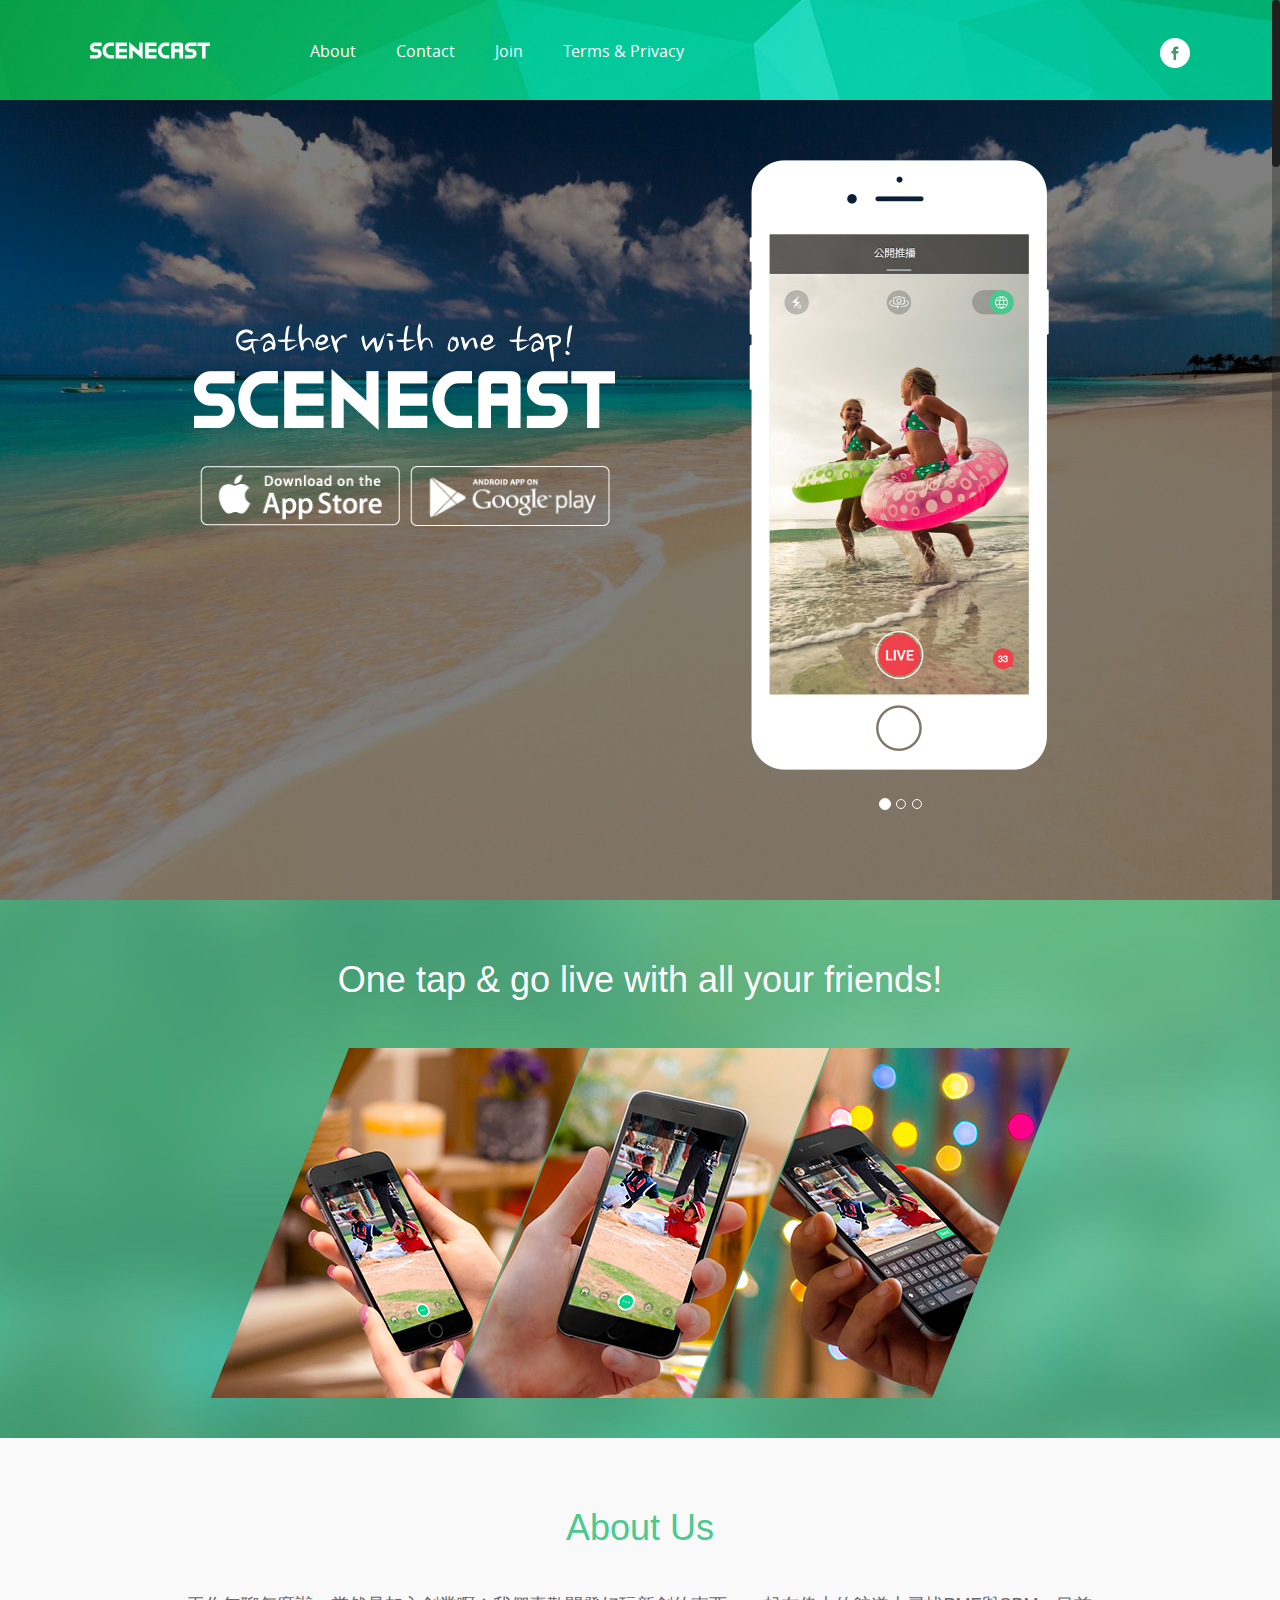
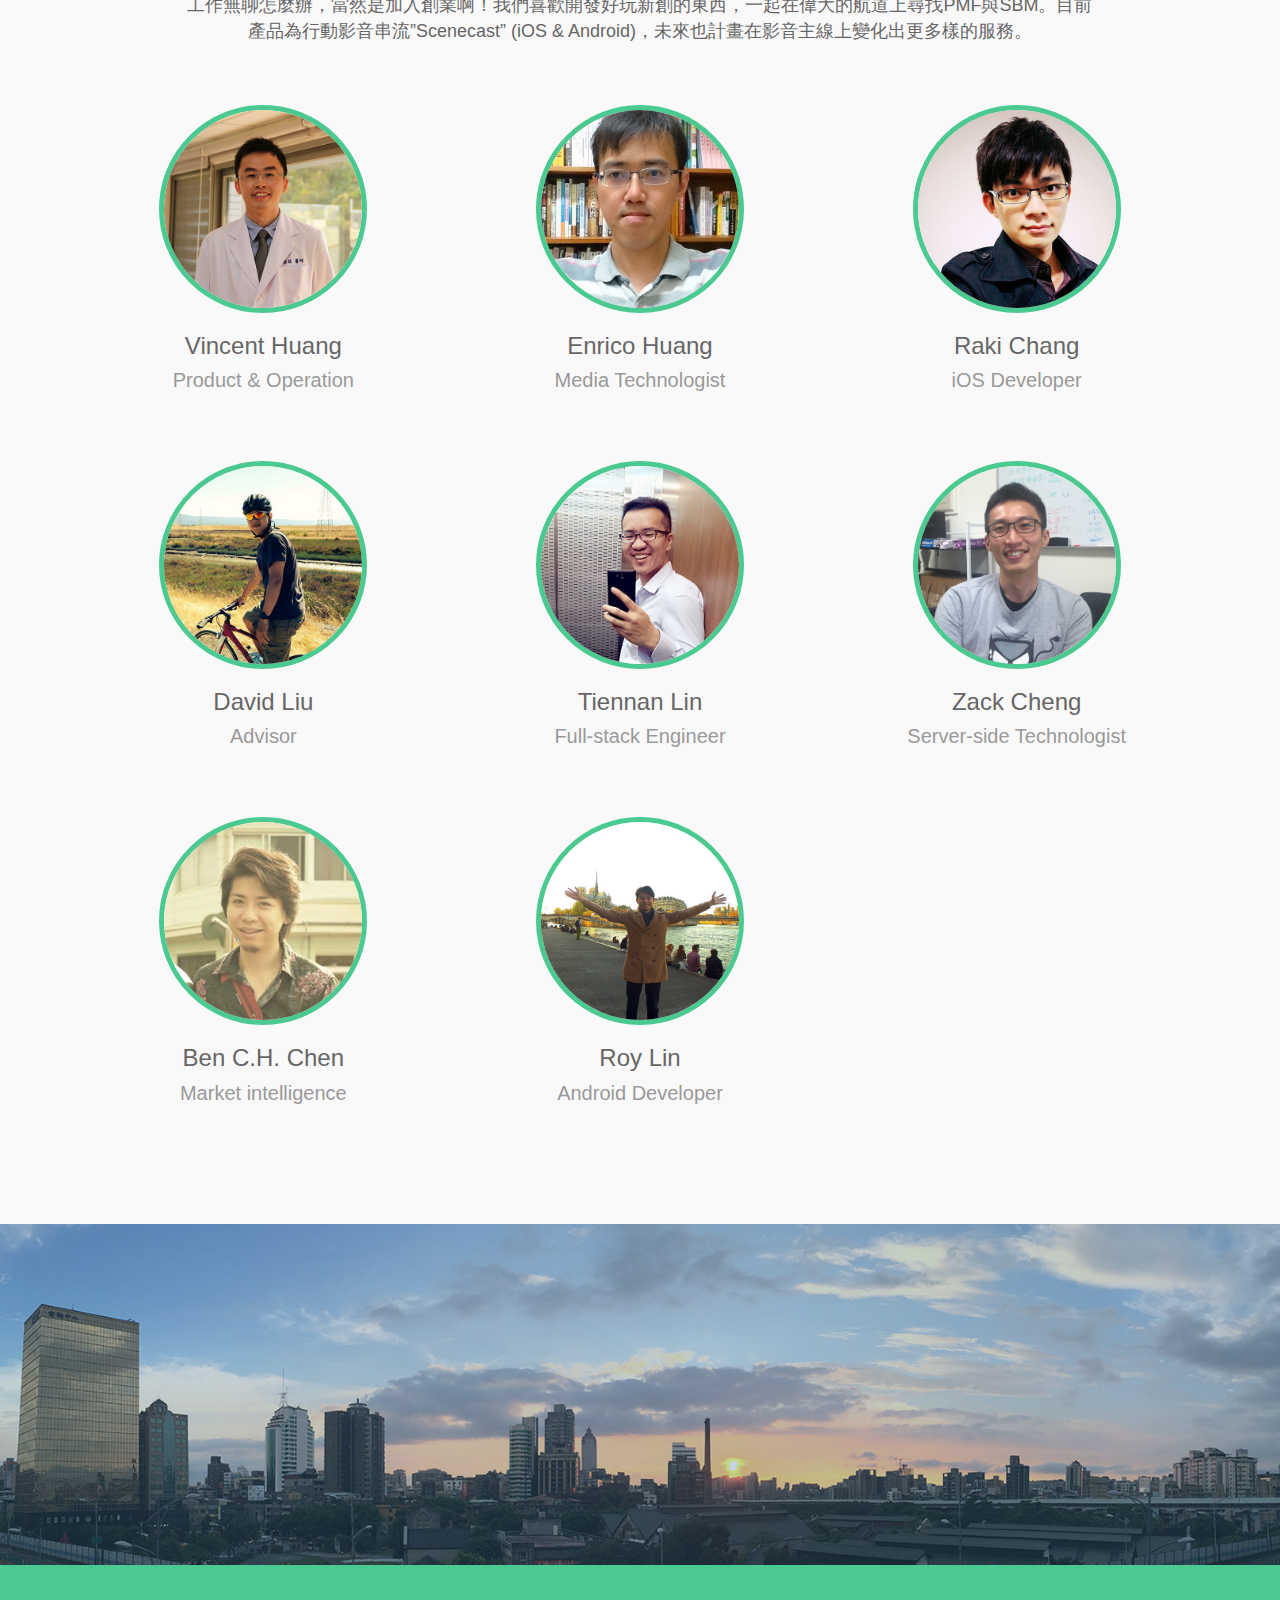
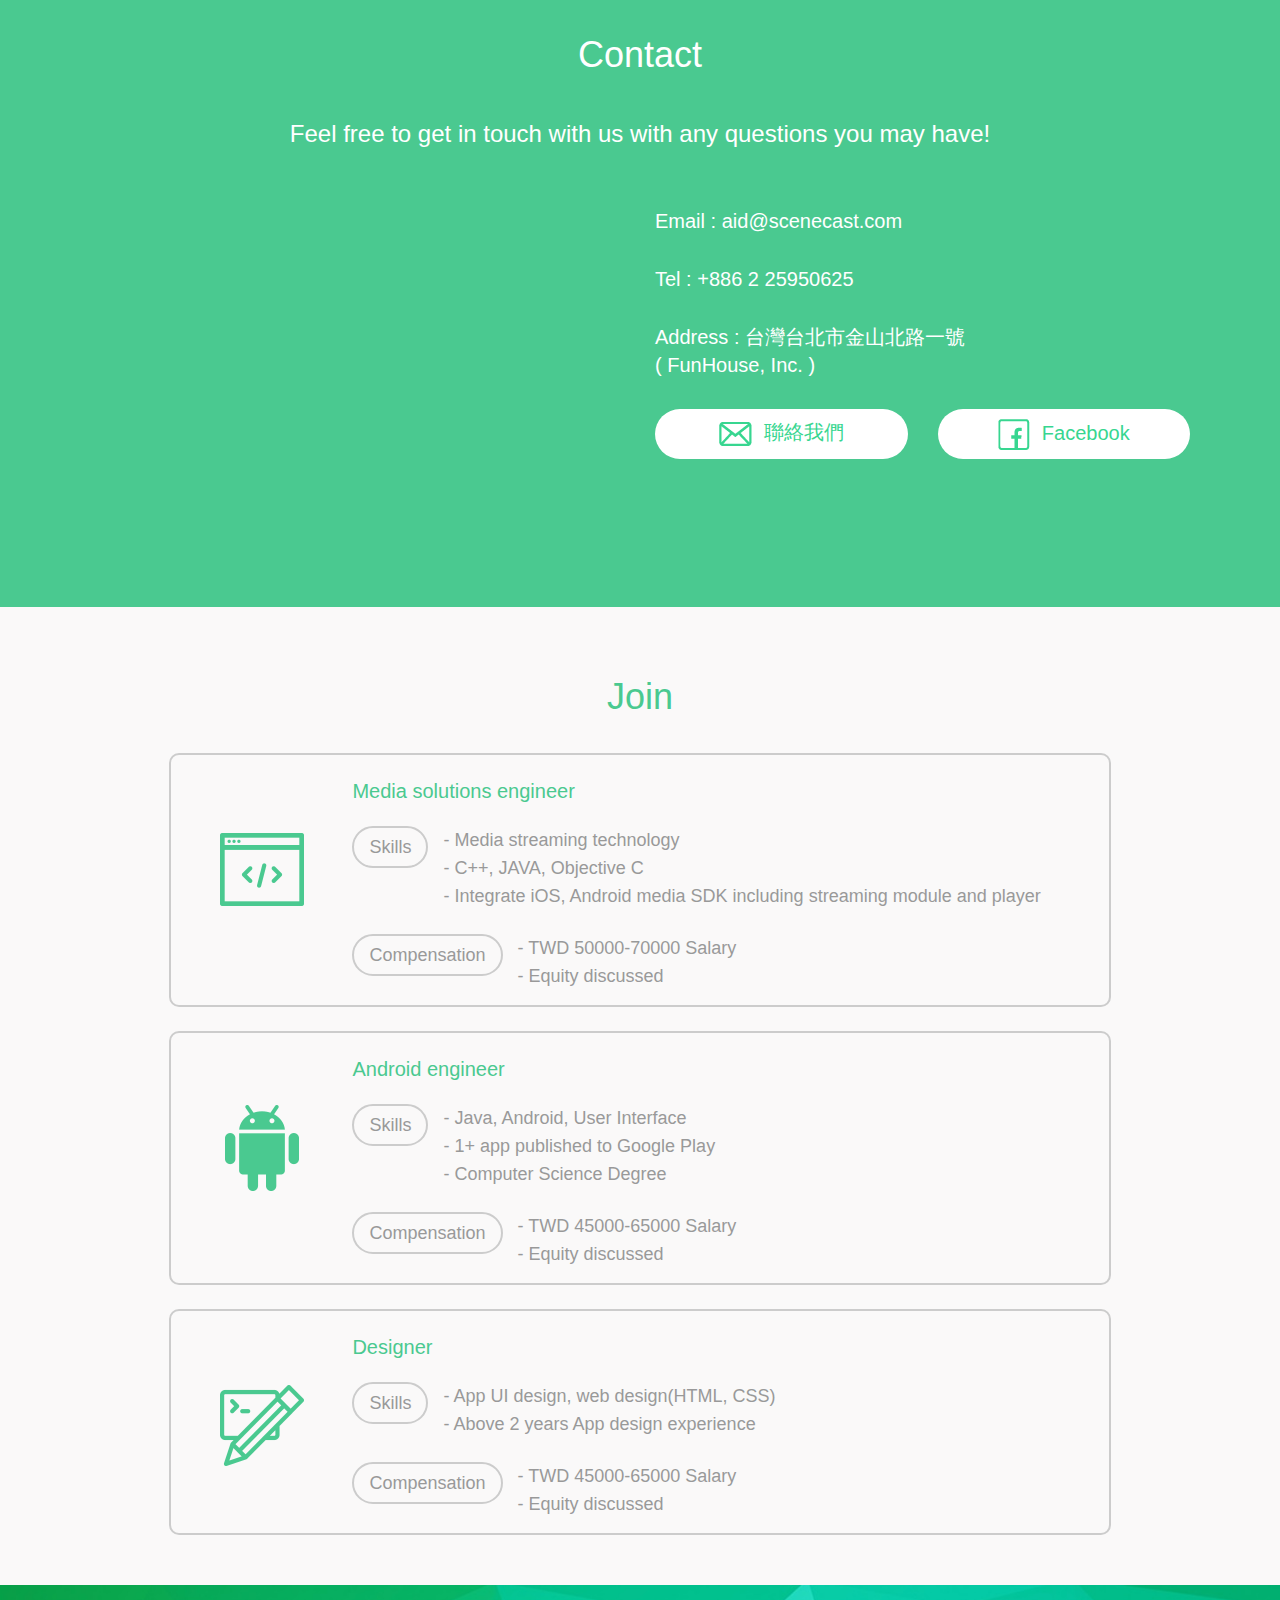
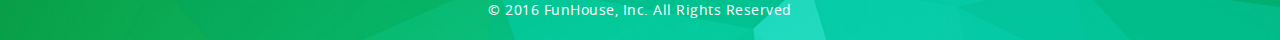
<file: index.html>
﻿<!DOCTYPE html PUBLIC "-//W3C//DTD XHTML 1.0 Transitional//EN"
	"http://www.w3.org/TR/xhtml1/DTD/xhtml1-transitional.dtd">
<html xmlns="http://www.w3.org/1999/xhtml">
<head>
	<title>Scenecast</title>
	<meta charset="utf-8">
	
	<meta property="og:title" content="Scenecast Website"/>
	<meta property="og:type" content="website"/>
	<meta property="og:url" content="http://www.scenecast.com"/>
	<meta property="og:image" content="/image/share.jpg"/>
	<meta property="og:site_name" content="Scenecast" />
	<meta name="description" content="Scenecast - Tap & Together" />
	<meta name="author" content="Scenecast" />
	<meta name="keywords" content="參一腳, scenecast" />
	<meta name="viewport" content="width=device-width, initial-scale=1.0">

	<!-- Style Sheets --> 
	<link rel="stylesheet" type="text/css" href="css/bootstrap.css"/>
	<link rel="stylesheet" type="text/css" href="css/owl.transitions.css"/>
	<link rel="stylesheet" type="text/css" href="css/owl.carousel.css"/>
	<link rel="stylesheet" type="text/css" href="css/animate.css"/>
	<link rel="stylesheet" type="text/css" href="css/main.css"/>
	<link rel="stylesheet" type="text/css" href="css/style.css"/>

	
	<!-- Fav and touch icons -->
	<link rel="icon" href="image/favicon.ico" type="image/x-icon" />
	<link rel="shortcut icon" type="image/x-icon" href="image/favicon.ico" />
	<link rel="shortcut icon" type="image/x-icon" href="image/favicon.ico" />
	<link rel="Bookmark" href="image/favicon.ico" type="image/x-icon" />
	<link rel="shortcut icon" type="image/x-icon" href="image/favicon.png" />
	<link rel="bookmark" href="image/favicon.png" type="image/x-icon" />
	<link href"image/favicon.png" rel="icon" type="image/vnd.microsoft.icon"/>
	<link rel="shortcut icon" href="image/favicon.png" type="image/vnd.microsoft.icon">

	<!-- Scripts --> 
	<script type="text/javascript" src="js/jquery.js"></script>
	<script type="text/javascript" src="js/ajaxchimp.js"></script>
	<script type="text/javascript" src="js/scrollTo.js"></script>
	<script type="text/javascript" src="js/owl.carousel.min.js"></script>
	<script type="text/javascript" src="js/wow.js"></script>
	<script type="text/javascript" src="js/parallax.js"></script>
	<script type="text/javascript" src="js/nicescroll.js"></script>
	<script type="text/javascript" src="js/main.js"></script>
	<script type="text/javascript" src="js/bootstrap.js"></script>

	<script type="text/javascript" src="js/modernizr.js"></script> <!-- Modernizr -->

</head>
<body>
	
	<!--  Header Section  -->
	<header>
		<div class="container">
			<div class="logo pull-left animated wow fadeInLeft">
				<a href="index.html"><img src="image/logo.png"></a>
			</div>

			
			<div class="menu pull-left" id="menu">
				<ul class="list-unstyled">
					<li class="animated wow fadeInLeft" data-wow-delay="0s"><a href="#about">About</a></li>
					<li class="animated wow fadeInLeft" data-wow-delay=".1s"><a href="#contact">Contact</a></li>
					<li class="animated wow fadeInLeft" data-wow-delay=".2s"><a href="#join">Join</a></li>
					<li class="animated wow fadeInLeft" data-wow-delay=".3s"><a href="termsprivacy.html">Terms & Privacy</a></li>
				</ul>
			</div>

			<div class="social pull-right">
				<ul class="list-unstyled">
					<li class="animated wow fadeInRight" data-wow-delay=".2s"><a href="https://www.facebook.com/pages/Scenecast/1519006571705234?fref=ts" target="_blank"><img src="image/facebook.png"></a></li>
				</ul>
			</div>

			<span class="burger_icon">menu</span>
		</div>
	</header>
	<!--  End Header Section  -->






	<!--  Feature Section  -->
	<section class="feature" id="feature">
		<div class="container">
			<div class="row">
				<div class="animated wow fadeInLeft col-md-7 text-block">
					<h3 class="img-slogan m-center">Tap & Together</h3>
					<h1 class="img-logo m-center">Scenecast</h1>
					<div class="m-top-3 m-center btn-block">
						<a href="https://itunes.apple.com/us/app/calcfast/id901603386?mt=8" target="_blank" class="btn-appstore"></a>
						<a href="https://play.google.com/store/apps/details?id=com.funhouse.scenecast" target="_blank" class="btn-googleplay"></a>
					</div>
				</div>
				<div class="col-md-5 screen-block animated wow fadeInLeft">
					<div class="case-block">
						<img src="image/img_iphone6case.png" class="img-case">
						<div id="carousel-example-generic" class="carousel slide" data-ride="carousel">
						  <!-- Indicators -->
						  <ol class="carousel-indicators">
							<li data-target="#carousel-example-generic" data-slide-to="0" class="active"></li>
							<li data-target="#carousel-example-generic" data-slide-to="1"></li>
							<li data-target="#carousel-example-generic" data-slide-to="2"></li>
						  </ol>

						  <!-- Wrapper for slides -->
						  <div class="carousel-inner" role="listbox">
							<div class="item active">
							  <img src="image/img-screen-01.jpg">
							</div>
							<div class="item">
							  <img src="image/img-screen-02.jpg">
						  	</div>
							<div class="item">
							  <img src="image/img-screen-03.jpg">
						  	</div>

						</div>
					</div>
				</div>
			</div>			
		</div>
	</section>
	<!--  End Feature Section  -->



	<!--  banner-1 Section  -->
	<section class="banner-1">
		<div class="container">
			<h2 class="text-center text-white">One tap & go live with all your friends!</h2>
			<img src="image/banner.png" class="img-responsive m-center m-top-4">
		</div>
	</section>
	<!--  End banner-1 Section  -->



	<!--  About Section  -->
	<section class="about" id="about">
		<div class="container">
			<h2 class="text-center text-green">About Us</h2>
			<div class="row text-center">
				<div class="col-md-10 col-md-offset-1">
					<p class="text-center m-top-3 m-bottom-5"> 工作無聊怎麼辦，當然是加入創業啊！我們喜歡開發好玩新創的東西，一起在偉大的航道上尋找PMF與SBM。目前產品為行動影音串流”Scenecast” (iOS & Android)，未來也計畫在影音主線上變化出更多樣的服務。  </p>
				</div>
				<div class="col-md-4 col-xs-6">
					<img src="image/img_about_vincent.jpg">
					<h3>Vincent Huang</h3>
					<h4>Product & Operation</h4>
				</div>
				<div class="col-md-4 col-xs-6">
					<img src="image/img_about_enrico.jpg">
					<h3>Enrico Huang</h3>
					<h4>Media Technologist</h4>
				</div>
				<div class="col-md-4 col-xs-6">
					<img src="image/img_about_raki.jpg">
					<h3>Raki Chang</h3>
					<h4>iOS Developer</h4>
				</div>
				<div class="col-md-4 col-xs-6">
					<img src="image/img_about_david.jpg">
					<h3>David Liu</h3>
					<h4>Advisor</h4>
				</div>
				<div class="col-md-4 col-xs-6">
					<img src="image/img_about_tiennan.jpg">
					<h3>Tiennan Lin</h3>
					<h4>Full-stack Engineer</h4>
				</div>
				<div class="col-md-4 col-xs-6">
					<img src="image/img_about_zack.jpg">
					<h3>Zack Cheng</h3>
					<h4>Server-side Technologist</h4>
				</div>
				<div class="col-md-4 col-xs-6">
					<img src="image/img_about_ben.jpg">
					<h3>Ben C.H. Chen</h3>
					<h4>Market intelligence</h4>
				</div>
				<div class="col-md-4 col-xs-6">
					<img src="image/img_about_roy.jpg">
					<h3>Roy Lin</h3>
					<h4>Android Developer</h4>
				</div>
			</div>
		</div>
	</section>
	<!--  End About Section  -->



	<!--  banner-2 Section  -->
	<section class="banner-2">
		<img src="image/img_banner-2.jpg">
	</section>
	<!--  End banner-2 Section  -->

	<!--  Contact Section  -->
	<section class="contact bg-green" id="contact">
		<div class="container text-white">
			<h2 class="text-center">Contact</h2>
			<div class="row">
				<div class="col-md-10 col-md-offset-1">
					<h3 class="text-center m-top-3 m-bottom-5 text-white">Feel free to get in touch with us with any questions you may have!</h3>
				</div>
				<div class="col-md-6">
					<iframe src="https://www.google.com/maps/embed?pb=!1m18!1m12!1m3!1d3614.701279776509!2d121.52825597994723!3d25.04420968404609!2m3!1f0!2f0!3f0!3m2!1i1024!2i768!4f13.1!3m3!1m2!1s0x3442a97b4463f74d%3A0x25b7acc1ceda8b33!2zMTAw5Y-w5YyX5biC5Lit5q2j5Y2A6YeR5bGx5YyX6LevMeiZnw!5e0!3m2!1szh-TW!2stw!4v1484710854372" width="500" height="350" frameborder="0" style="border:0" allowfullscreen></iframe>
				</div>
				<div class="col-md-6">
					<p>Email : <a href="mailto:aid@scenecast.com">aid@scenecast.com</a></p>
					<p>Tel : <a href="tel:+886-2-23936966">+886 2 25950625</a></p>
					<p>Address : 台灣台北市金山北路一號<br>( FunHouse, Inc. )</p>
					<div class="row">
						<div class="col-md-6">
							<a class="btn-lg btn-contactus" href="mailto:aid@scenecast.com"><img src="image/img_mail.png" class="m-right-1">聯絡我們</a>
						</div>
						<div class="col-md-6">
							<a class="btn-lg btn-fb" href="https://www.facebook.com/pages/Scenecast/1519006571705234?fref=ts" target="_blank"><img src="image/img_facebook.png" class="m-right-1">Facebook</a>
						</div>
						
					</div>
				</div>
			</div>
		</div>
	</section>
	<!--  End Contact Section  -->

	<!--  Join Section  -->
<section class="join" id="join">
		<div class="container">
			<h2 class="text-center text-green">Join</h2>
			<div class="row m-top-3">
				<div class="col-md-10 col-md-offset-1 join-block">
					<div class="row">
						<div class="col-md-2 text-center">
							<img src="image/img_engineer.png">
						</div>
						<div class="col-md-10">
							<h4 class="text-green">Media solutions engineer</h4>
							<div class="clearfix m-top-2">
								<div class="text-block">Skills</div>
								<div class="text">- Media streaming technology<br>- C++, JAVA, Objective C<br>- Integrate iOS, Android media SDK including streaming module and player</div>
							</div>
							<div class="clearfix m-top-2">
								<div class="text-block">Compensation</div>
								<div class="text">- TWD 50000-70000 Salary<br>- Equity discussed</div>
							</div>
						</div>
					</div>
				</div>

				<div class="col-md-10 col-md-offset-1 join-block m-top-2">
					<div class="row">
						<div class="col-md-2 text-center">
							<img src="image/img_android.png">
						</div>
						<div class="col-md-10">
							<h4 class="text-green">Android engineer</h4>
							<div class="clearfix m-top-2">
								<div class="text-block">Skills</div>
								<div class="text">- Java, Android, User Interface<br>- 1+ app published to Google Play<br>- Computer Science Degree</div>
							</div>
							<div class="clearfix m-top-2">
								<div class="text-block">Compensation</div>
								<div class="text">- TWD 45000-65000 Salary<br>- Equity discussed</div>
							</div>
						</div>
					</div>
				</div>

				<div class="col-md-10 col-md-offset-1 join-block m-top-2">
					<div class="row">
						<div class="col-md-2 text-center">
							<img src="image/img_designer.png">
						</div>
						<div class="col-md-10">
							<h4 class="text-green">Designer</h4>
							<div class="clearfix m-top-2">
								<div class="text-block">Skills</div>
								<div class="text">- App UI design, web design(HTML, CSS)<br>- Above 2 years App design experience</div>
							</div>
							<div class="clearfix m-top-2">
								<div class="text-block">Compensation</div>
								<div class="text">- TWD 45000-65000 Salary<br>- Equity discussed</div>
							</div>
						</div>
					</div>
				</div>

			</div>
		</div>
	</section>
	<!--  End Join Section  -->





	<!--  Footer Section  -->
	<footer>
		<p class="copyright">© 2016 FunHouse, Inc. All Rights Reserved</p>
	</footer>
	<!--  End Footer Section  -->

	<a href="#0" class="cd-top">Top</a>


</body>
</html>
</file>
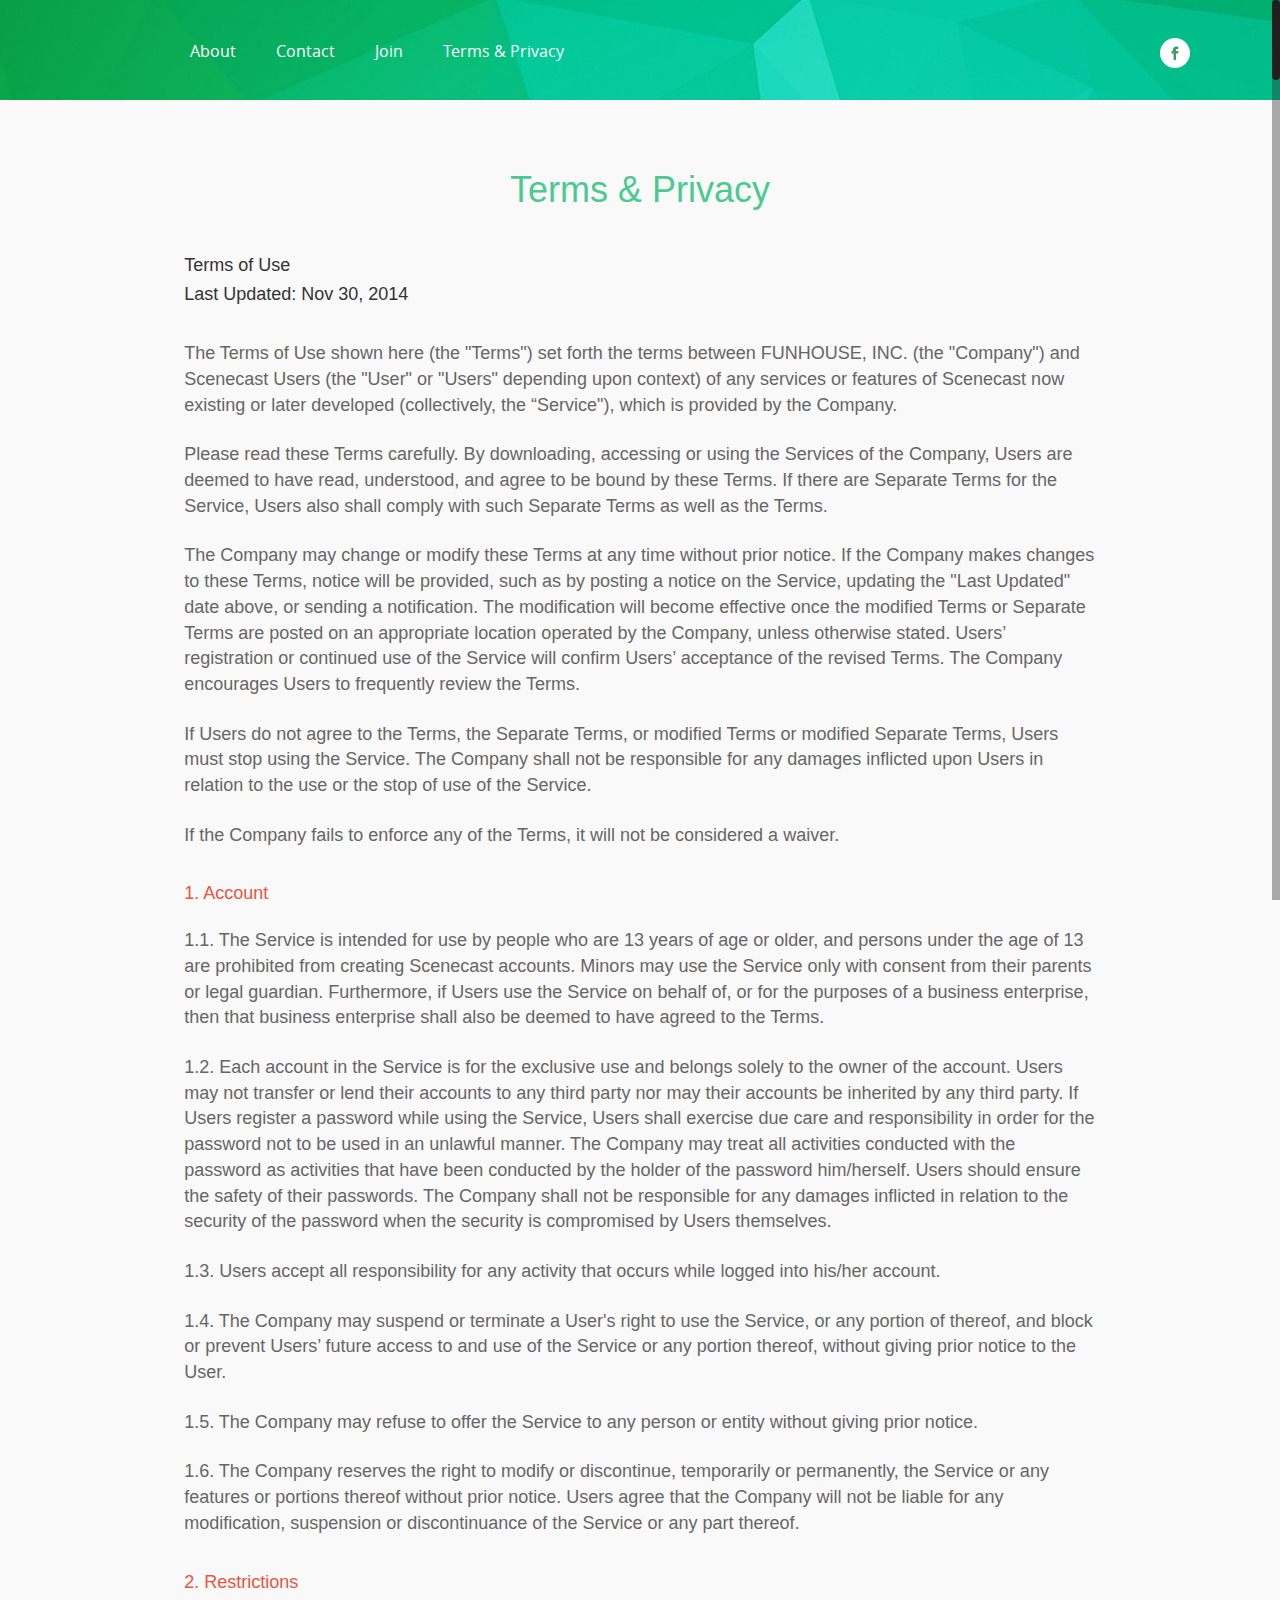
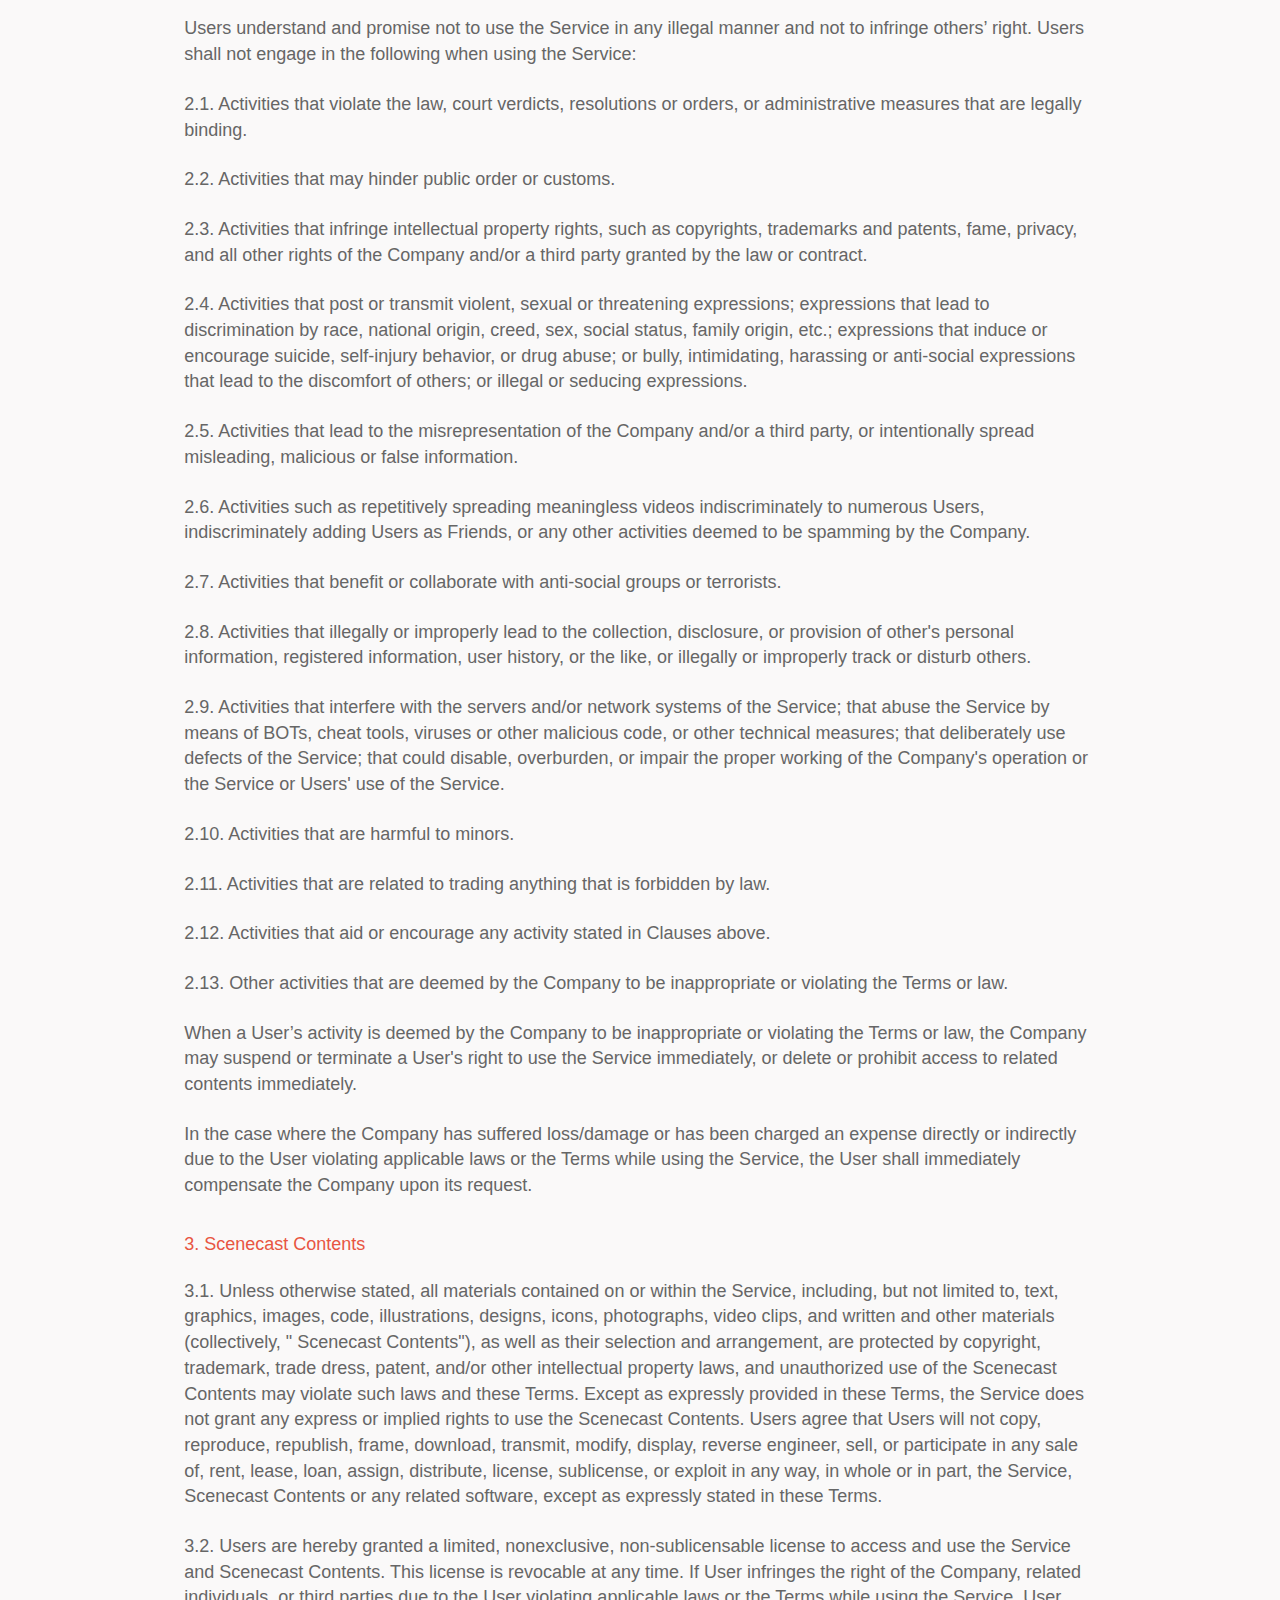
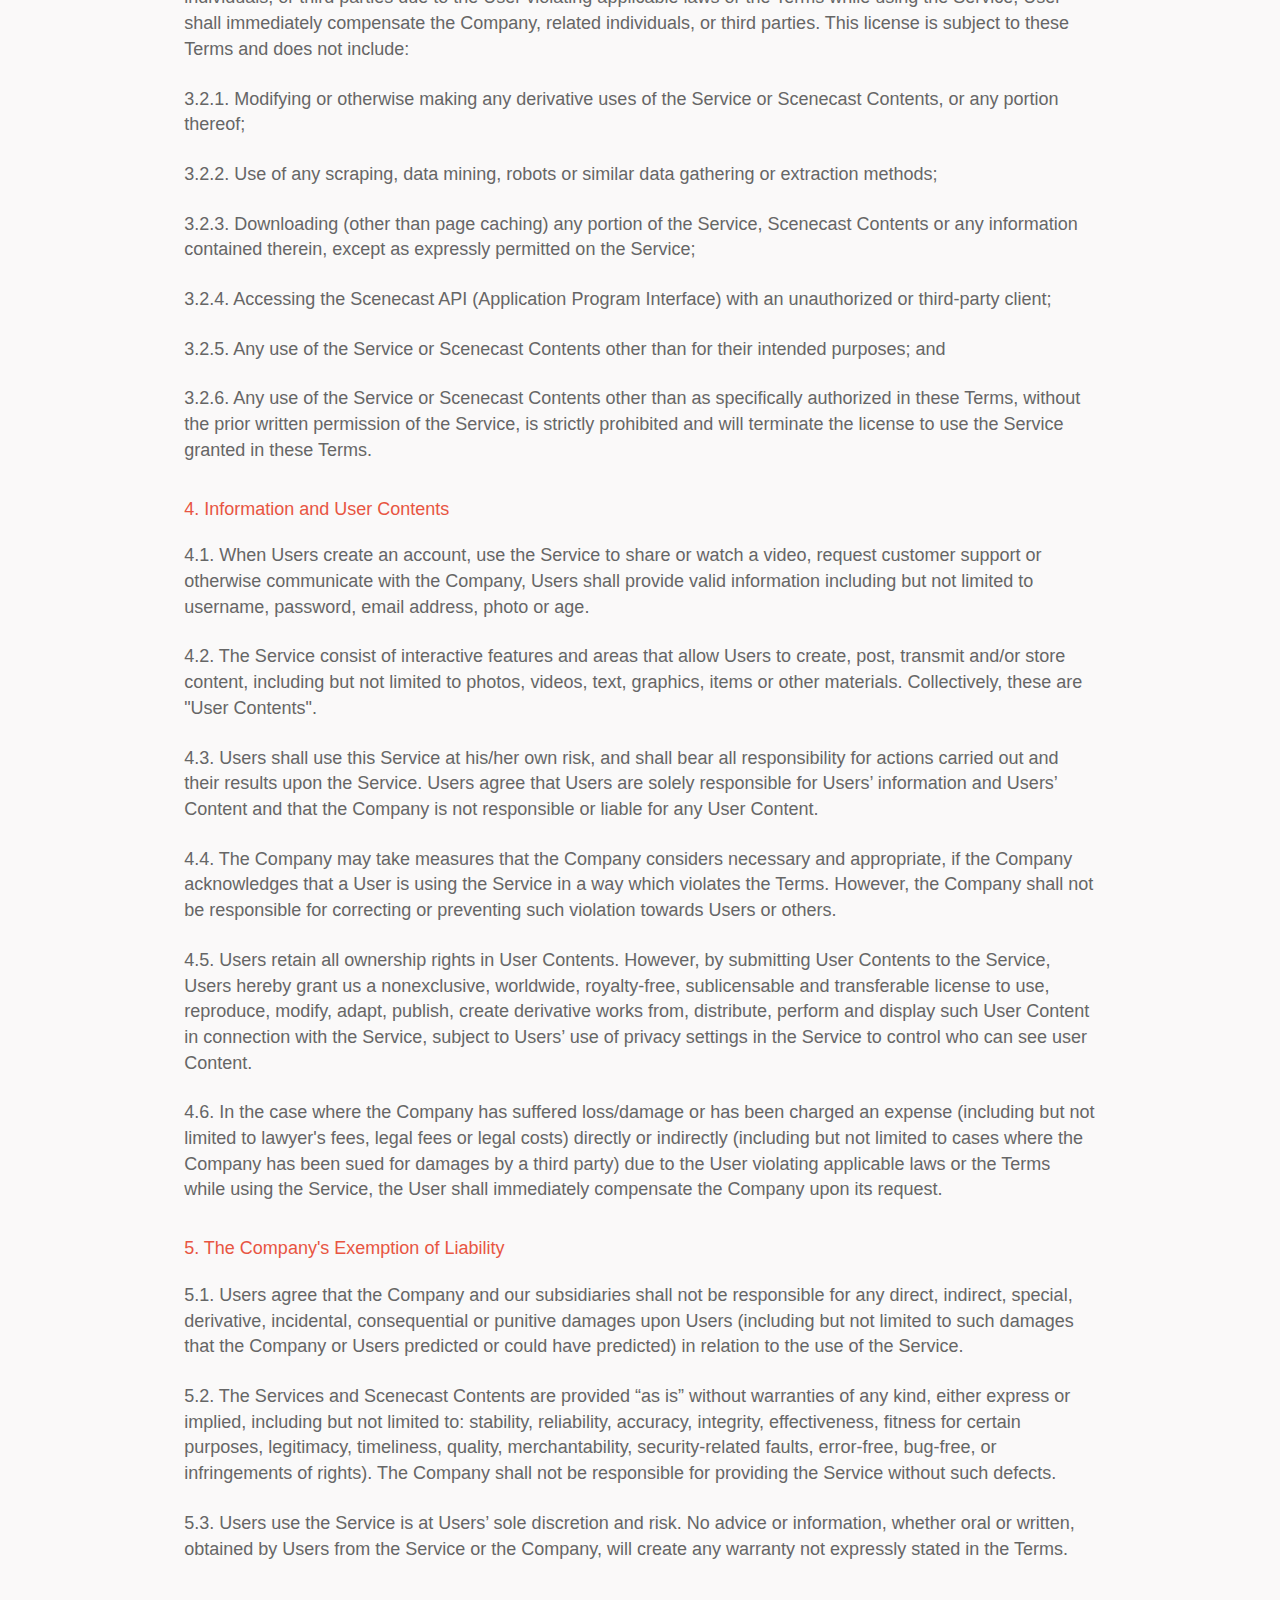
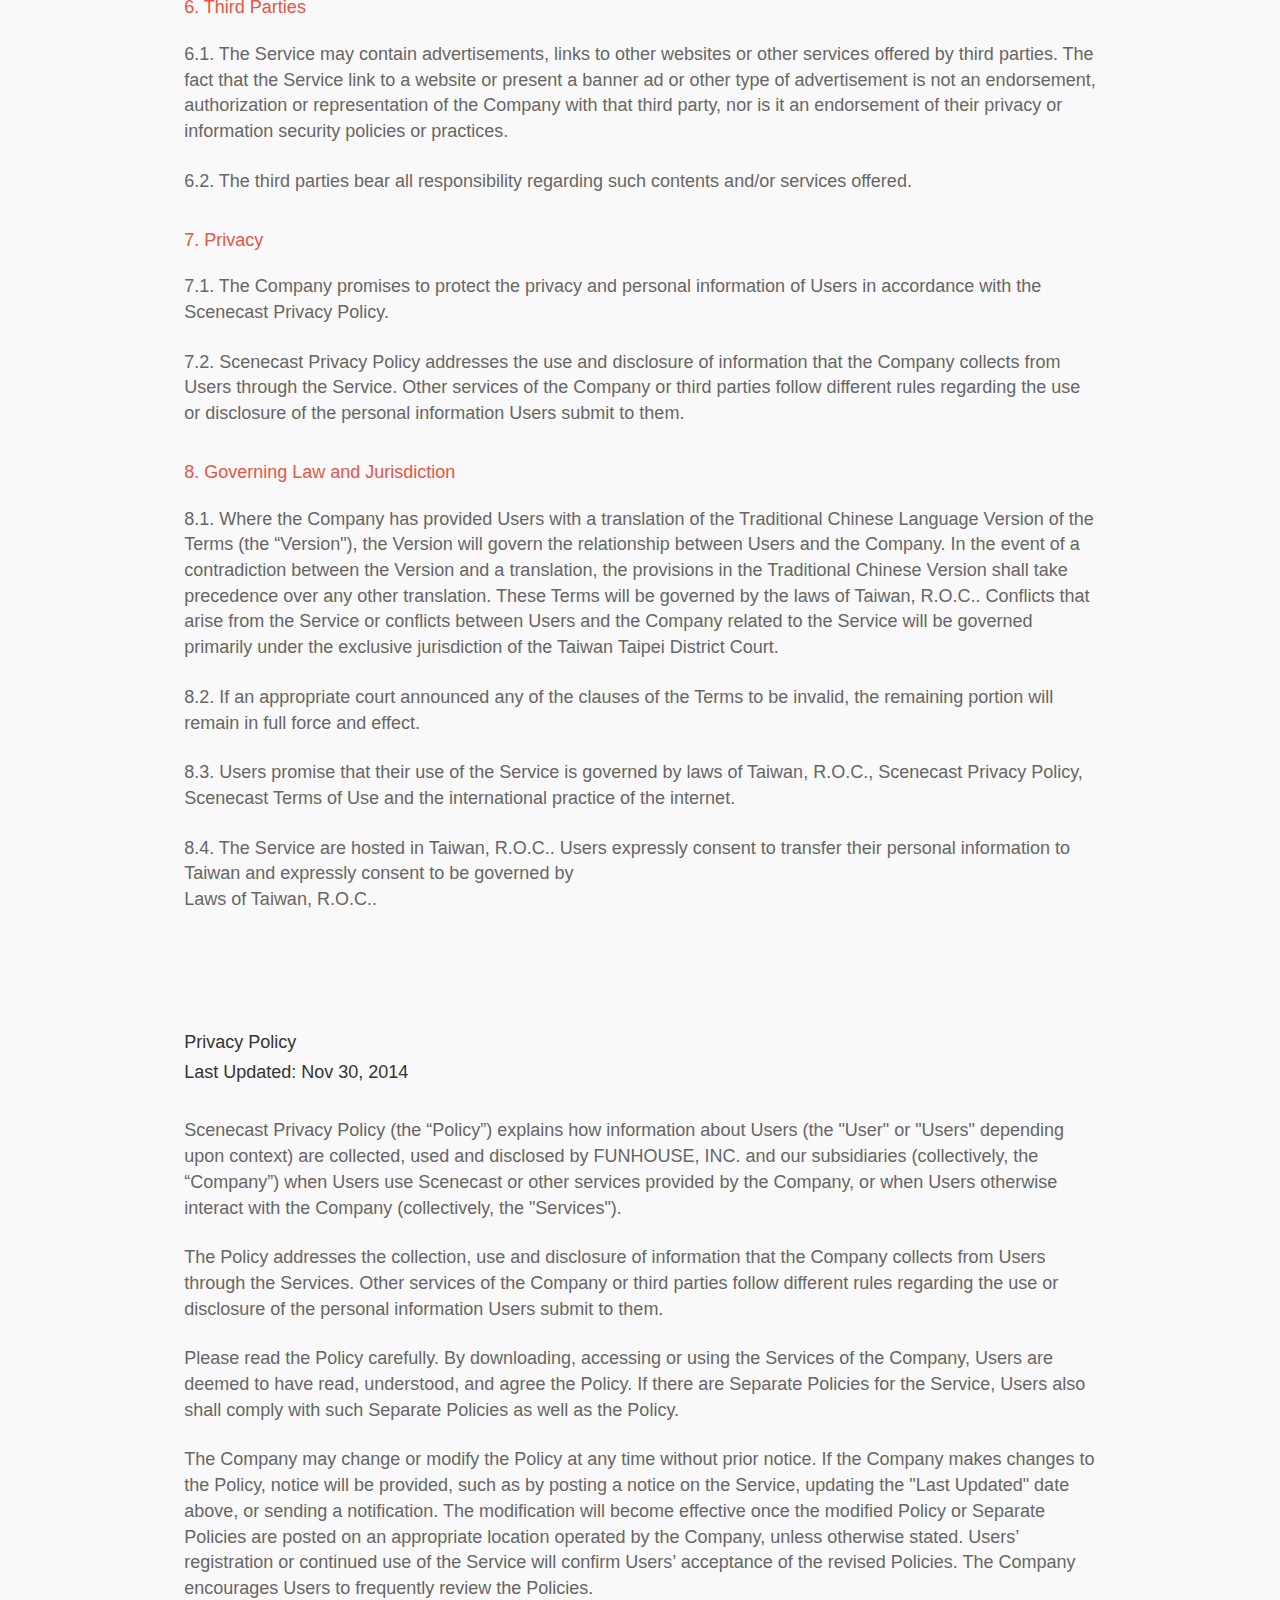
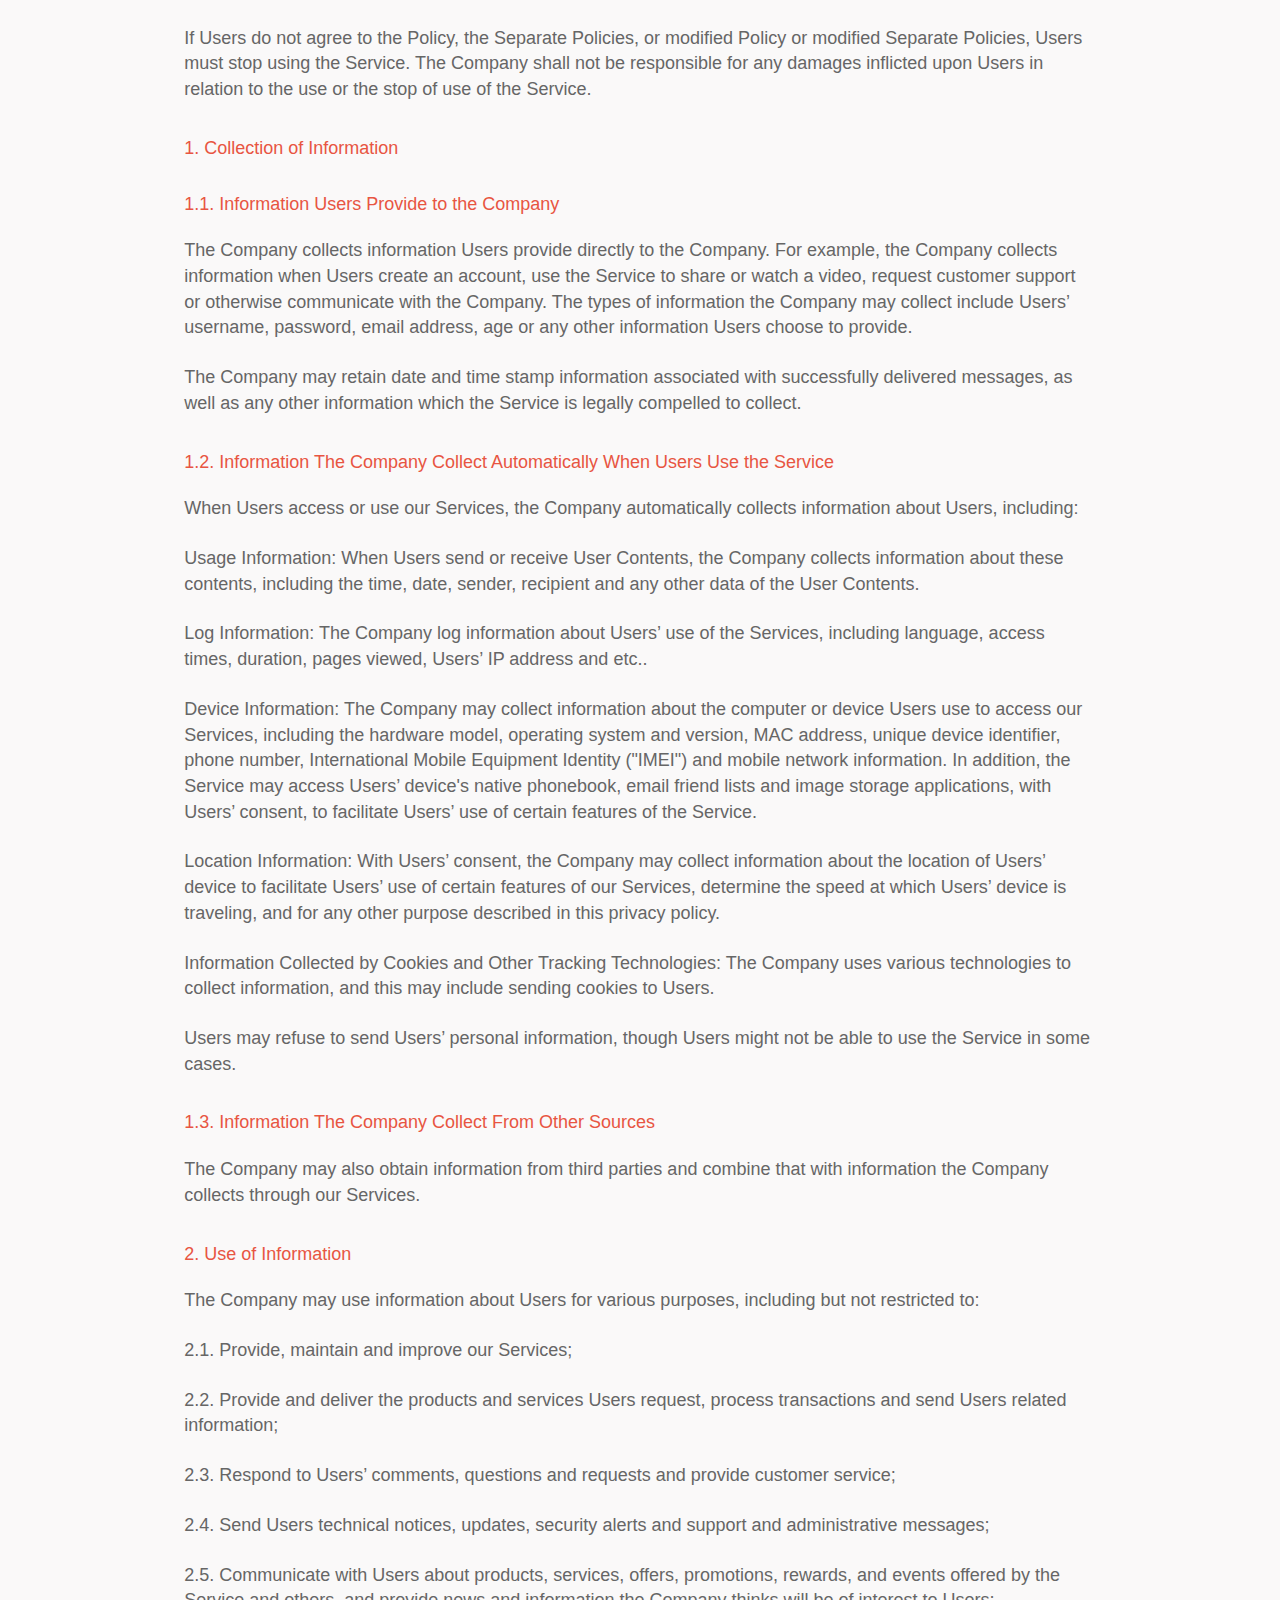
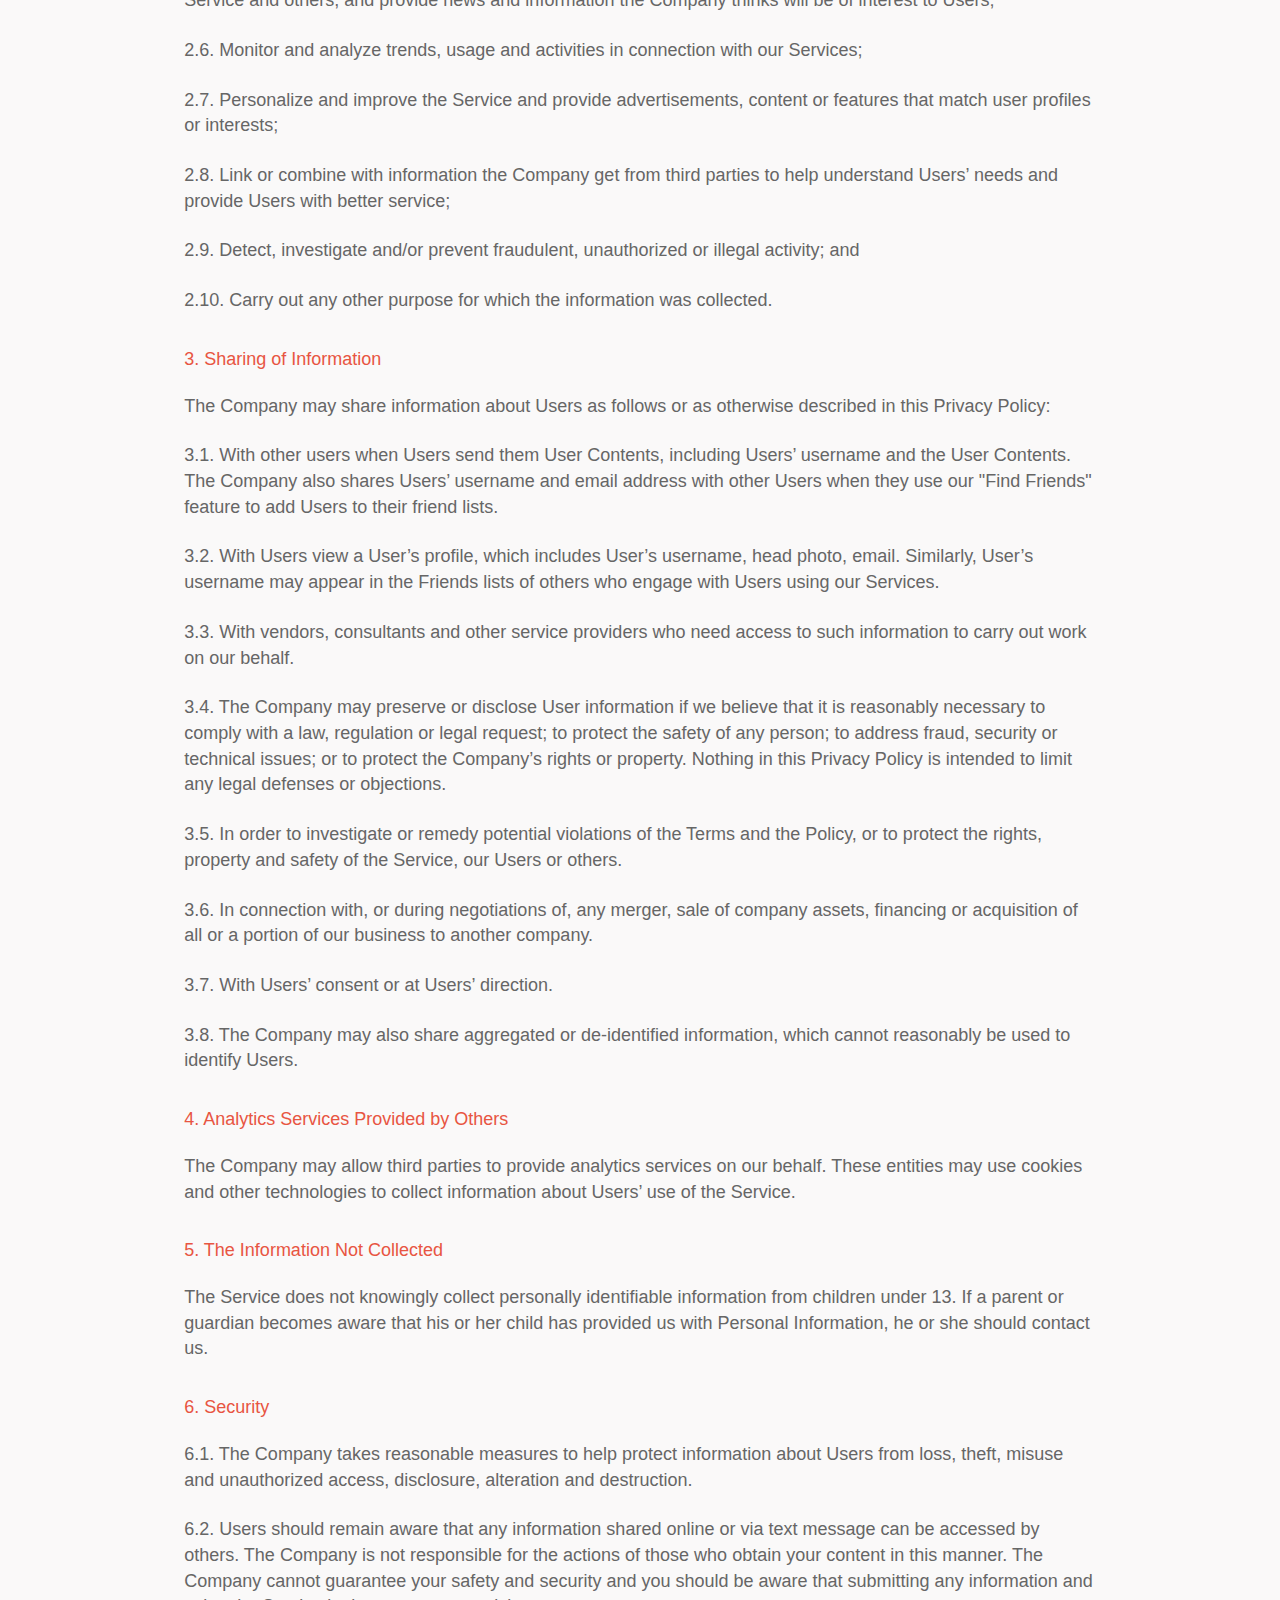
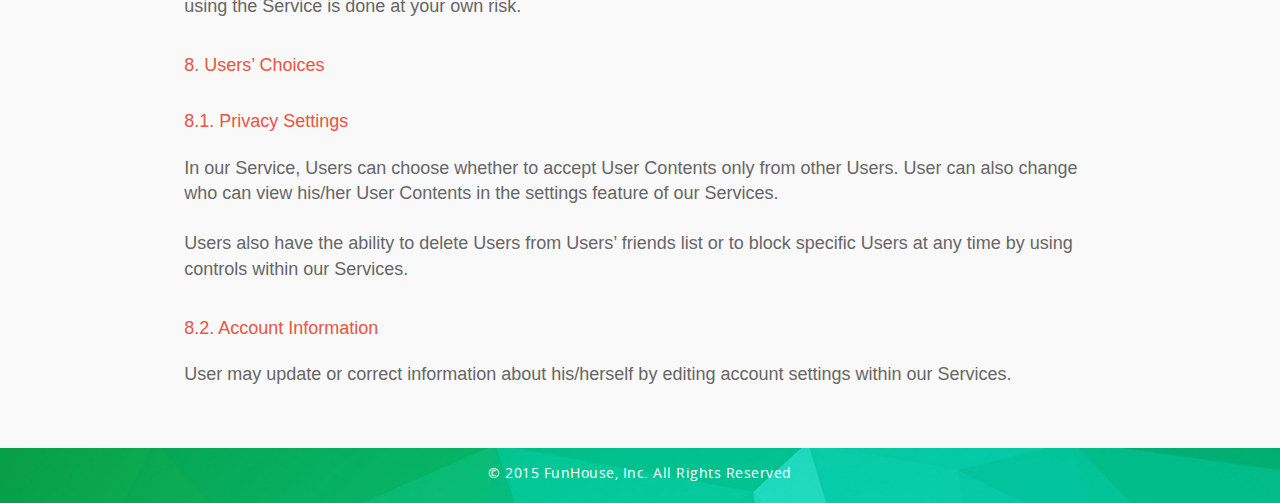
<file: termsprivacy.html>
<!DOCTYPE html PUBLIC "-//W3C//DTD XHTML 1.0 Transitional//EN"
	"http://www.w3.org/TR/xhtml1/DTD/xhtml1-transitional.dtd">
<html xmlns="http://www.w3.org/1999/xhtml">
<head>
	<title>Scenecast</title>
	<meta charset="utf-8">
	
	<meta property="og:title" content="Scenecast Website"/>
	<meta property="og:type" content="website"/>
	<meta property="og:url" content="http://www.scenecast.com"/>
	<meta property="og:image" content="/image/share.jpg"/>
	<meta property="og:site_name" content="Scenecast" />
	<meta name="description" content="Scenecast allows live video broadcasting among friends! Anytime, Anywhere! ‘’叭噗直播’’是一個能立即轉播現場畫面給所有朋友的App, 希望能有您的建議讓我們可以把服務做的更好!" />
	<meta name="author" content="Scenecast" />
	<meta name="keywords" content="叭噗直播, scenecast, video, live, broadcasting, 轉播, 現場, App" />
	<meta name="viewport" content="width=device-width, initial-scale=1.0">

	<!-- Style Sheets --> 
	<link rel="stylesheet" type="text/css" href="css/bootstrap.css"/>
	<link rel="stylesheet" type="text/css" href="css/owl.transitions.css"/>
	<link rel="stylesheet" type="text/css" href="css/owl.carousel.css"/>
	<link rel="stylesheet" type="text/css" href="css/animate.css"/>
	<link rel="stylesheet" type="text/css" href="css/main.css"/>
	<link rel="stylesheet" type="text/css" href="css/style.css"/>

	<!-- Fav and touch icons -->
	<link rel="icon" href="image/favicon.ico" type="image/x-icon" />
	<link rel="shortcut icon" type="image/x-icon" href="image/favicon.ico" />
	<link rel="shortcut icon" type="image/x-icon" href="image/favicon.ico" />
	<link rel="Bookmark" href="image/favicon.ico" type="image/x-icon" />
	<link rel="shortcut icon" type="image/x-icon" href="image/favicon.png" />
	<link rel="bookmark" href="image/favicon.png" type="image/x-icon" />
	<link href"image/favicon.png" rel="icon" type="image/vnd.microsoft.icon"/>
	<link rel="shortcut icon" href="image/favicon.png" type="image/vnd.microsoft.icon">

	
	<!-- Scripts --> 
	<script type="text/javascript" src="js/jquery.js"></script>
	<script type="text/javascript" src="js/ajaxchimp.js"></script>
	<script type="text/javascript" src="js/scrollTo.js"></script>
	<script type="text/javascript" src="js/owl.carousel.min.js"></script>
	<script type="text/javascript" src="js/wow.js"></script>
	<script type="text/javascript" src="js/parallax.js"></script>
	<script type="text/javascript" src="js/nicescroll.js"></script>
	<script type="text/javascript" src="js/main.js"></script>

	<script type="text/javascript" src="js/modernizr.js"></script> <!-- Modernizr -->

</head>
<body>
	
	<!--  Header Section  -->
	<header>
		<div class="container">
			<div class="logo pull-left animated wow fadeInLeft">
				<!-- <a href="index.html"><img src="image/logo.png"></a> -->
			</div>

			
			<div class="menu pull-left" id="menu">
				<ul class="list-unstyled">
					<li class="animated wow fadeInLeft" data-wow-delay="0s"><a href="index.html#about">About</a></li>
					<li class="animated wow fadeInLeft" data-wow-delay=".1s"><a href="index.html#contact">Contact</a></li>
					<li class="animated wow fadeInLeft" data-wow-delay=".2s"><a href="index.html#join">Join</a></li>
					<li class="animated wow fadeInLeft" data-wow-delay=".3s"><a href="termsprivacy.html">Terms & Privacy</a></li>
				</ul>
			</div>

			<div class="social pull-right">
				<ul class="list-unstyled">
					<li class="animated wow fadeInRight" data-wow-delay=".2s"><a href="https://www.facebook.com/pages/Scenecast/1519006571705234?fref=ts" target="_blank"><img src="image/facebook.png"></a></li>
				</ul>
			</div>

			<span class="burger_icon">menu</span>
		</div>
	</header>
	<!--  End Header Section  -->


	<!--  Terms & Privacy Section  -->
	<section class="termsprivacy">
		<div class="container">
			<h2 class="text-center text-green">Terms & Privacy</h2>
			<div class="row m-top-3">
				<div class="col-md-10 col-md-offset-1">
					<h4>Terms of Use</h4>
					<h4>Last Updated: Nov 30, 2014</h4>
					<p class="m-top-3">The Terms of Use shown here (the "Terms") set forth the terms between FUNHOUSE, INC. (the "Company") and Scenecast Users (the "User" or "Users" depending upon context) of any services or features of Scenecast now existing or later developed (collectively, the “Service"), which is provided by the Company.</p>
					<p class="m-top-2">Please read these Terms carefully. By downloading, accessing or using the Services of the Company, Users are deemed to have read, understood, and agree to be bound by these Terms. If there are Separate Terms for the Service, Users also shall comply with such Separate Terms as well as the Terms.</p>
					<p class="m-top-2">The Company may change or modify these Terms at any time without prior notice. If the Company makes changes to these Terms, notice will be provided, such as by posting a notice on the Service, updating the "Last Updated" date above, or sending a notification. The modification will become effective once the modified Terms or Separate Terms are posted on an appropriate location operated by the Company, unless otherwise stated. Users’ registration or continued use of the Service will confirm Users’ acceptance of the revised Terms. The Company encourages Users to frequently review the Terms.</p>
					<p class="m-top-2">If Users do not agree to the Terms, the Separate Terms, or modified Terms or modified Separate Terms, Users must stop using the Service. The Company shall not be responsible for any damages inflicted upon Users in relation to the use or the stop of use of the Service.</p>
					<p class="m-top-2">If the Company fails to enforce any of the Terms, it will not be considered a waiver.</p>


					<h4 class="m-top-3 text-red">1. Account</h4>
					<p class="m-top-2">1.1. The Service is intended for use by people who are 13 years of age or older, and persons under the age of 13 are prohibited from creating Scenecast accounts. Minors may use the Service only with consent from their parents or legal guardian. Furthermore, if Users use the Service on behalf of, or for the purposes of a business enterprise, then that business enterprise shall also be deemed to have agreed to the Terms.</p>
					<p class="m-top-2">1.2. Each account in the Service is for the exclusive use and belongs solely to the owner of the account. Users may not transfer or lend their accounts to any third party nor may their accounts be inherited by any third party. If Users register a password while using the Service, Users shall exercise due care and responsibility in order for the password not to be used in an unlawful manner. The Company may treat all activities conducted with the password as activities that have been conducted by the holder of the password him/herself. Users should ensure the safety of their passwords. The Company shall not be responsible for any damages inflicted in relation to the security of the password when the security is compromised by Users themselves.</p>
					<p class="m-top-2">1.3. Users accept all responsibility for any activity that occurs while logged into his/her account.</p>
					<p class="m-top-2">1.4. The Company may suspend or terminate a User's right to use the Service, or any portion of thereof, and block or prevent Users’ future access to and use of the Service or any portion thereof, without giving prior notice to the User.</p>
					<p class="m-top-2">1.5. The Company may refuse to offer the Service to any person or entity without giving prior notice.</p>
					<p class="m-top-2">1.6. The Company reserves the right to modify or discontinue, temporarily or permanently, the Service or any features or portions thereof without prior notice. Users agree that the Company will not be liable for any modification, suspension or discontinuance of the Service or any part thereof.</p>

					<h4 class="m-top-3 text-red">2. Restrictions</h4>
					<p class="m-top-2">Users understand and promise not to use the Service in any illegal manner and not to infringe others’ right. Users shall not engage in the following when using the Service:</p>
					<p class="m-top-2">2.1. Activities that violate the law, court verdicts, resolutions or orders, or administrative measures that are legally binding.</p>
					<p class="m-top-2">2.2. Activities that may hinder public order or customs.</p>
					<p class="m-top-2">2.3. Activities that infringe intellectual property rights, such as copyrights, trademarks and patents, fame, privacy, and all other rights of the Company and/or a third party granted by the law or contract.</p>
					<p class="m-top-2">2.4. Activities that post or transmit violent, sexual or threatening expressions; expressions that lead to discrimination by race, national origin, creed, sex, social status, family origin, etc.; expressions that induce or encourage suicide, self-injury behavior, or drug abuse; or bully, intimidating, harassing or anti-social expressions that lead to the discomfort of others; or illegal or seducing expressions.</p>
					<p class="m-top-2">2.5. Activities that lead to the misrepresentation of the Company and/or a third party, or intentionally spread misleading, malicious or false information.</p>
					<p class="m-top-2">2.6. Activities such as repetitively spreading meaningless videos indiscriminately to numerous Users, indiscriminately adding Users as Friends, or any other activities deemed to be spamming by the Company.</p>
					<p class="m-top-2">2.7. Activities that benefit or collaborate with anti-social groups or terrorists.</p>
					<p class="m-top-2">2.8. Activities that illegally or improperly lead to the collection, disclosure, or provision of other's personal information, registered information, user history, or the like, or illegally or improperly track or disturb others.</p>
					<p class="m-top-2">2.9. Activities that interfere with the servers and/or network systems of the Service; that abuse the Service by means of BOTs, cheat tools, viruses or other malicious code, or other technical measures; that deliberately use defects of the Service; that could disable, overburden, or impair the proper working of the Company's operation or the Service or Users' use of the Service.</p>
					<p class="m-top-2">2.10. Activities that are harmful to minors.</p>
					<p class="m-top-2">2.11. Activities that are related to trading anything that is forbidden by law.</p>
					<p class="m-top-2">2.12. Activities that aid or encourage any activity stated in Clauses above.</p>
					<p class="m-top-2">2.13. Other activities that are deemed by the Company to be inappropriate or violating the Terms or law.</p>
					<p class="m-top-2">When a User’s activity is deemed by the Company to be inappropriate or violating the Terms or law, the Company may suspend or terminate a User's right to use the Service immediately, or delete or prohibit access to related contents immediately.</p>
					<p class="m-top-2">In the case where the Company has suffered loss/damage or has been charged an expense directly or indirectly due to the User violating applicable laws or the Terms while using the Service, the User shall immediately compensate the Company upon its request.</p>

					
					<h4 class="m-top-3 text-red">3. Scenecast Contents</h4>
					<p class="m-top-2">3.1. Unless otherwise stated, all materials contained on or within the Service, including, but not limited to, text, graphics, images, code, illustrations, designs, icons, photographs, video clips, and written and other materials (collectively, " Scenecast Contents"), as well as their selection and arrangement, are protected by copyright, trademark, trade dress, patent, and/or other intellectual property laws, and unauthorized use of the Scenecast Contents may violate such laws and these Terms. Except as expressly provided in these Terms, the Service does not grant any express or implied rights to use the Scenecast Contents. Users agree that Users will not copy, reproduce, republish, frame, download, transmit, modify, display, reverse engineer, sell, or participate in any sale of, rent, lease, loan, assign, distribute, license, sublicense, or exploit in any way, in whole or in part, the Service, Scenecast Contents or any related software, except as expressly stated in these Terms.</p>
					<p class="m-top-2">3.2. Users are hereby granted a limited, nonexclusive, non-sublicensable license to access and use the Service and Scenecast Contents. This license is revocable at any time. If User infringes the right of the Company, related individuals, or third parties due to the User violating applicable laws or the Terms while using the Service, User shall immediately compensate the Company, related individuals, or third parties. This license is subject to these Terms and does not include:</p>
					<p class="m-top-2">3.2.1. Modifying or otherwise making any derivative uses of the Service or Scenecast Contents, or any portion thereof;</p>
					<p class="m-top-2">3.2.2. Use of any scraping, data mining, robots or similar data gathering or extraction methods;</p>
					<p class="m-top-2">3.2.3. Downloading (other than page caching) any portion of the Service, Scenecast Contents or any information contained therein, except as expressly permitted on the Service;</p>
					<p class="m-top-2">3.2.4. Accessing the Scenecast API (Application Program Interface) with an unauthorized or third-party client;</p>
					<p class="m-top-2">3.2.5. Any use of the Service or Scenecast Contents other than for their intended purposes; and</p>
					<p class="m-top-2">3.2.6. Any use of the Service or Scenecast Contents other than as specifically authorized in these Terms, without the prior written permission of the Service, is strictly prohibited and will terminate the license to use the Service granted in these Terms.</p>

					<h4 class="m-top-3 text-red">4. Information and User Contents</h4>
					<p class="m-top-2">4.1. When Users create an account, use the Service to share or watch a video, request customer support or otherwise communicate with the Company, Users shall provide valid information including but not limited to username, password, email address, photo or age.</p>
					<p class="m-top-2">4.2. The Service consist of interactive features and areas that allow Users to create, post, transmit and/or store content, including but not limited to photos, videos, text, graphics, items or other materials. Collectively, these are "User Contents".</p>
					<p class="m-top-2">4.3. Users shall use this Service at his/her own risk, and shall bear all responsibility for actions carried out and their results upon the Service. Users agree that Users are solely responsible for Users’ information and Users’ Content and that the Company is not responsible or liable for any User Content.</p>
					<p class="m-top-2">4.4. The Company may take measures that the Company considers necessary and appropriate, if the Company acknowledges that a User is using the Service in a way which violates the Terms. However, the Company shall not be responsible for correcting or preventing such violation towards Users or others.</p>
					<p class="m-top-2">4.5. Users retain all ownership rights in User Contents. However, by submitting User Contents to the Service, Users hereby grant us a nonexclusive, worldwide, royalty-free, sublicensable and transferable license to use, reproduce, modify, adapt, publish, create derivative works from, distribute, perform and display such User Content in connection with the Service, subject to Users’ use of privacy settings in the Service to control who can see user Content.</p>
					<p class="m-top-2">4.6. In the case where the Company has suffered loss/damage or has been charged an expense (including but not limited to lawyer's fees, legal fees or legal costs) directly or indirectly (including but not limited to cases where the Company has been sued for damages by a third party) due to the User violating applicable laws or the Terms while using the Service, the User shall immediately compensate the Company upon its request.</p>

					<h4 class="m-top-3 text-red">5. The Company's Exemption of Liability</h4>
					<p class="m-top-2">5.1. Users agree that the Company and our subsidiaries shall not be responsible for any direct, indirect, special, derivative, incidental, consequential or punitive damages upon Users (including but not limited to such damages that the Company or Users predicted or could have predicted) in relation to the use of the Service.</p>
					<p class="m-top-2">5.2. The Services and Scenecast Contents are provided “as is” without warranties of any kind, either express or implied, including but not limited to: stability, reliability, accuracy, integrity, effectiveness, fitness for certain purposes, legitimacy, timeliness, quality, merchantability, security-related faults, error-free, bug-free, or infringements of rights). The Company shall not be responsible for providing the Service without such defects.</p>
					<p class="m-top-2">5.3. Users use the Service is at Users’ sole discretion and risk. No advice or information, whether oral or written, obtained by Users from the Service or the Company, will create any warranty not expressly stated in the Terms.</p>
					
					<h4 class="m-top-3 text-red">6. Third Parties</h4>
					<p class="m-top-2">6.1. The Service may contain advertisements, links to other websites or other services offered by third parties. The fact that the Service link to a website or present a banner ad or other type of advertisement is not an endorsement, authorization or representation of the Company with that third party, nor is it an endorsement of their privacy or information security policies or practices.</p>
					<p class="m-top-2">6.2. The third parties bear all responsibility regarding such contents and/or services offered.</p>
					
					<h4 class="m-top-3 text-red">7. Privacy</h4>
					<p class="m-top-2">7.1. The Company promises to protect the privacy and personal information of Users in accordance with the Scenecast Privacy Policy.</p>
					<p class="m-top-2">7.2. Scenecast Privacy Policy addresses the use and disclosure of information that the Company collects from Users through the Service. Other services of the Company or third parties follow different rules regarding the use or disclosure of the personal information Users submit to them.</p>
					
					<h4 class="m-top-3 text-red">8. Governing Law and Jurisdiction</h4>
					<p class="m-top-2">8.1. Where the Company has provided Users with a translation of the Traditional Chinese Language Version of the Terms (the “Version"), the Version will govern the relationship between Users and the Company. In the event of a contradiction between the Version and a translation, the provisions in the Traditional Chinese Version shall take precedence over any other translation. These Terms will be governed by the laws of Taiwan, R.O.C.. Conflicts that arise from the Service or conflicts between Users and the Company related to the Service will be governed primarily under the exclusive jurisdiction of the Taiwan Taipei District Court.</p>
					<p class="m-top-2">8.2. If an appropriate court announced any of the clauses of the Terms to be invalid, the remaining portion will remain in full force and effect.</p>
					<p class="m-top-2">8.3. Users promise that their use of the Service is governed by laws of Taiwan, R.O.C., Scenecast Privacy Policy, Scenecast Terms of Use and the international practice of the internet.</p>
					<p class="m-top-2">8.4. The Service are hosted in Taiwan, R.O.C.. Users expressly consent to transfer their personal information to Taiwan and expressly consent to be governed by
					<br>Laws of Taiwan, R.O.C..
					</p>

					<h4 class="m-top-10">Privacy Policy</h4>
					<h4>Last Updated: Nov 30, 2014</h4>

					<p class="m-top-3">Scenecast Privacy Policy (the “Policy”) explains how information about Users (the "User" or "Users" depending upon context) are collected, used and disclosed by FUNHOUSE, INC. and our subsidiaries (collectively, the “Company”) when Users use Scenecast or other services provided by the Company, or when Users otherwise interact with the Company (collectively, the "Services").</p>
					<p class="m-top-2">The Policy addresses the collection, use and disclosure of information that the Company collects from Users through the Services. Other services of the Company or third parties follow different rules regarding the use or disclosure of the personal information Users submit to them.</p>
					<p class="m-top-2">Please read the Policy carefully. By downloading, accessing or using the Services of the Company, Users are deemed to have read, understood, and agree the Policy. If there are Separate Policies for the Service, Users also shall comply with such Separate Policies as well as the Policy.</p>
					<p class="m-top-2">The Company may change or modify the Policy at any time without prior notice. If the Company makes changes to the Policy, notice will be provided, such as by posting a notice on the Service, updating the "Last Updated" date above, or sending a notification. The modification will become effective once the modified Policy or Separate Policies are posted on an appropriate location operated by the Company, unless otherwise stated. Users’ registration or continued use of the Service will confirm Users’ acceptance of the revised Policies. The Company encourages Users to frequently review the Policies.</p>
					<p class="m-top-2">If Users do not agree to the Policy, the Separate Policies, or modified Policy or modified Separate Policies, Users must stop using the Service. The Company shall not be responsible for any damages inflicted upon Users in relation to the use or the stop of use of the Service.</p>

					
					<h4 class="m-top-3 text-red">1. Collection of Information</h4>
					<h4 class="m-top-3 text-red">1.1. Information Users Provide to the Company</h4>
					<p class="m-top-2">The Company collects information Users provide directly to the Company. For example, the Company collects information when Users create an account, use the Service to share or watch a video, request customer support or otherwise communicate with the Company. The types of information the Company may collect include Users’ username, password, email address, age or any other information Users choose to provide.</p>
					<p class="m-top-2">The Company may retain date and time stamp information associated with successfully delivered messages, as well as any other information which the Service is legally compelled to collect.</p>

					<h4 class="m-top-3 text-red">1.2. Information The Company Collect Automatically When Users Use the Service</h4>
					<p class="m-top-2">When Users access or use our Services, the Company automatically collects information about Users, including:</p>
					<p class="m-top-2">Usage Information: When Users send or receive User Contents, the Company collects information about these contents, including the time, date, sender, recipient and any other data of the User Contents.</p>
					<p class="m-top-2">Log Information: The Company log information about Users’ use of the Services, including language, access times, duration, pages viewed, Users’ IP address and etc..</p>
					<p class="m-top-2">Device Information: The Company may collect information about the computer or device Users use to access our Services, including the hardware model, operating system and version, MAC address, unique device identifier, phone number, International Mobile Equipment Identity ("IMEI") and mobile network information. In addition, the Service may access Users’ device's native phonebook, email friend lists and image storage applications, with Users’ consent, to facilitate Users’ use of certain features of the Service.</p>
					<p class="m-top-2">Location Information: With Users’ consent, the Company may collect information about the location of Users’ device to facilitate Users’ use of certain features of our Services, determine the speed at which Users’ device is traveling, and for any other purpose described in this privacy policy.</p>
					<p class="m-top-2">Information Collected by Cookies and Other Tracking Technologies: The Company uses various technologies to collect information, and this may include sending cookies to Users.</p>
					<p class="m-top-2">Users may refuse to send Users’ personal information, though Users might not be able to use the Service in some cases.</p>


					<h4 class="m-top-3 text-red">1.3. Information The Company Collect From Other Sources</h4>
					<p class="m-top-2">The Company may also obtain information from third parties and combine that with information the Company collects through our Services. </p>

					<h4 class="m-top-3 text-red">2. Use of Information</h4>
					<p class="m-top-2">The Company may use information about Users for various purposes, including but not restricted to:</p>
					<p class="m-top-2">2.1. Provide, maintain and improve our Services;</p>
					<p class="m-top-2">2.2. Provide and deliver the products and services Users request, process transactions and send Users related information;</p>
					<p class="m-top-2">2.3. Respond to Users’ comments, questions and requests and provide customer service;</p>
					<p class="m-top-2">2.4. Send Users technical notices, updates, security alerts and support and administrative messages;</p>
					<p class="m-top-2">2.5. Communicate with Users about products, services, offers, promotions, rewards, and events offered by the Service and others, and provide news and information the Company thinks will be of interest to Users;</p>
					<p class="m-top-2">2.6. Monitor and analyze trends, usage and activities in connection with our Services;</p>
					<p class="m-top-2">2.7. Personalize and improve the Service and provide advertisements, content or features that match user profiles or interests;</p>
					<p class="m-top-2">2.8. Link or combine with information the Company get from third parties to help understand Users’ needs and provide Users with better service;</p>
					<p class="m-top-2">2.9. Detect, investigate and/or prevent fraudulent, unauthorized or illegal activity; and</p>
					<p class="m-top-2">2.10. Carry out any other purpose for which the information was collected.</p>
					
					<h4 class="m-top-3 text-red">3. Sharing of Information</h4>
					<p class="m-top-2">The Company may share information about Users as follows or as otherwise described in this Privacy Policy:</p>
					<p class="m-top-2">3.1. With other users when Users send them User Contents, including Users’ username and the User Contents. The Company also shares Users’ username and email address with other Users when they use our "Find Friends" feature to add Users to their friend lists.</p>
					<p class="m-top-2">3.2. With Users view a User’s profile, which includes User’s username, head photo, email. Similarly, User’s username may appear in the Friends lists of others who engage with Users using our Services.</p>
					<p class="m-top-2">3.3. With vendors, consultants and other service providers who need access to such information to carry out work on our behalf.</p>
					<p class="m-top-2">3.4. The Company may preserve or disclose User information if we believe that it is reasonably necessary to comply with a law, regulation or legal request; to protect the safety of any person; to address fraud, security or technical issues; or to protect the Company’s rights or property. Nothing in this Privacy Policy is intended to limit any legal defenses or objections.</p>
					<p class="m-top-2">3.5. In order to investigate or remedy potential violations of the Terms and the Policy, or to protect the rights, property and safety of the Service, our Users or others.</p>
					<p class="m-top-2">3.6. In connection with, or during negotiations of, any merger, sale of company assets, financing or acquisition of all or a portion of our business to another company.</p>
					<p class="m-top-2">3.7. With Users’ consent or at Users’ direction.</p>
					<p class="m-top-2">3.8. The Company may also share aggregated or de-identified information, which cannot reasonably be used to identify Users.</p>


					<h4 class="m-top-3 text-red">4. Analytics Services Provided by Others</h4>
					<p class="m-top-2">The Company may allow third parties to provide analytics services on our behalf. These entities may use cookies and other technologies to collect information about Users’ use of the Service.</p>


					<h4 class="m-top-3 text-red">5. The Information Not Collected</h4>
					<p class="m-top-2">The Service does not knowingly collect personally identifiable information from children under 13. If a parent or guardian becomes aware that his or her child has provided us with Personal Information, he or she should contact us.</p>


					<h4 class="m-top-3 text-red">6. Security</h4>
					<p class="m-top-2">6.1. The Company takes reasonable measures to help protect information about Users from loss, theft, misuse and unauthorized access, disclosure, alteration and destruction.</p>
					<p class="m-top-2">6.2. Users should remain aware that any information shared online or via text message can be accessed by others. The Company is not responsible for the actions of those who obtain your content in this manner. The Company cannot guarantee your safety and security and you should be aware that submitting any information and using the Service is done at your own risk.</p>


					<h4 class="m-top-3 text-red">8. Users’ Choices</h4>
					<h4 class="m-top-3 text-red">8.1. Privacy Settings</h4>
					<p class="m-top-2">In our Service, Users can choose whether to accept User Contents only from other Users. User can also change who can view his/her User Contents in the settings feature of our Services.</p>
					<p class="m-top-2">Users also have the ability to delete Users from Users’ friends list or to block specific Users at any time by using controls within our Services.</p>


					<h4 class="m-top-3 text-red">8.2. Account Information</h4>
					<p class="m-top-2">User may update or correct information about his/herself by editing account settings within our Services.</p>
				</div>
			</div>
		</div>
	</section>
	<!--  End Terms & Privacy Section  -->





	<!--  Footer Section  -->
	<footer>
		<p class="copyright">© 2015 FunHouse, Inc. All Rights Reserved</p>
	</footer>
	<!--  End Footer Section  -->

	<a href="#0" class="cd-top">Top</a>


</body>
</html>
</file>
<file: css/main.css>
/*


    Template Name   : Capture
    Template Author : pixelhint.com
    Author Email    : contact@pixelhint.com
    License         : pixelhint.com/license
    
    
    *****************************************
    
    
    - Header
    - Hero section
    - Featured on seaction
    - About section
    - App features section
    - Testimonials section
    - Subscription section
    - Footer
    - Responsive CSS
    

*/







/*		Fonts		*/
@font-face {
    font-family: 'open_regular';
    src: url('../fonts/opensans-regular.eot');
    src: url('../fonts/opensans-regular.eot?#iefix') format('embedded-opentype'),
         url('../fonts/opensans-regular.woff') format('woff'),
         url('../fonts/opensans-regular.ttf') format('truetype'),
         url('../fonts/opensans-regular.svg#LatoRegular') format('svg');
    font-weight: normal;
    font-style: normal;

}


@font-face {
    font-family: 'open_bold';
    src: url('../fonts/opensans-bold.eot');
    src: url('../fonts/opensans-bold.eot?#iefix') format('embedded-opentype'),
         url('../fonts/opensans-bold.woff') format('woff'),
         url('../fonts/opensans-bold.ttf') format('truetype'),
         url('../fonts/opensans-bold.svg#LatoRegular') format('svg');
    font-weight: normal;
    font-style: normal;

}


@font-face {
    font-family: 'open_semibold';
    src: url('../fonts/opensans-semibold.eot');
    src: url('../fonts/opensans-semibold.eot?#iefix') format('embedded-opentype'),
         url('../fonts/opensans-semibold.woff') format('woff'),
         url('../fonts/opensans-semibold.ttf') format('truetype'),
         url('../fonts/opensans-semibold.svg#open_sanssemibold') format('svg');
    font-weight: normal;
    font-style: normal;

}




/*		General CSS		*/
body{
	background: #faf9f9;
	padding: 0px;
	margin: 0px;
}

a:focus{
	color: #fff!important;
	text-decoration: none!important;
}

.container{
	max-width: 1130px;
}










/*		Header 		*/

header{
	position: relative;
	display: block;
	width: 100%;
	height: 100px;
	z-index: 99;
	background: #4AC990 url(../image/bg.jpg);
  	background-size: cover;
}

header .logo{
	display: table-cell;
	margin: 34px 100px 0 0;
}

header .burger_icon{
	display: none;
	float: right;
	background: #ffffff;
	padding: 5px 10px;
	text-transform: uppercase;

	color: #43b779;
	font-family: "open_regular", Helvetica, Arial, sans-serif;
	font-size: 14px;

	-moz-border-radius: 2px;
	-webkit-border-radius: 2px;
	border-radius: 2px;

	margin: 35px 10px 0 0;
}

header .burger_icon:hover{
	cursor: pointer;
}

header .burger_icon.active{
	background: #359663;
	color: #ffffff;
}

header .menu{
	margin-top: 40px;
	display: table-cell;
}

header .menu li{
	float: left;
	margin-left: 40px;
}

header .menu li:first-child{
	margin: 0;
}

header .menu li a{
	color: #fff;
	font-family: "open_regular", Helvetica, Arial, sans-serif;
	font-size: 16px;

	transition: all .2s linear;
	-o-transition: all .2s linear;
	-moz-transition: all .2s linear;
	-webkit-transition: all .2s linear;
}

header .menu li a:hover,
header .menu li a:focus{
	text-decoration: none;
	color: #B7EFD1!important;
}

header .social{
	display: table-cell;
	margin-top: 38px;
}

header .social li{
	float: left;
	margin-left: 20px;
}

header .social li:first-child{
	margin: 0;
}





/*		Hero section 		*/

.hero{
	display: block;
	position: relative;
	width: 100%;
	height: 560px;
	background: url('../image/hero.jpg') no-repeat fixed center center;	
	background-size: cover;
}

.hero .caption{
	position: absolute;
	max-width: 550px;
	margin-left: 80px;
	top: 50%;
	transform:translate(0,-50%);
	-webkit-transform:translate(0,-50%);
	-moz-transform:translate(0,-50%);
	-o-transform:translate(0,-50%);
}

.hero .caption h1{
	color: #525252;
	font-family: "open_bold", Helvetica, Arial, sans-serif;
	font-size: 34px;
	font-weight: bold;
	word-break: break-word;
}

.hero .caption p{
	color: #6d6c6c;
	font-family: "open_regular", Helvetica, Arial, sans-serif;
	font-size: 16px;
	line-height: 30px;
	margin: 15px 0 35px 0;
}

#slider .caption p{
	margin: 0;
}


.about_video{
    position: fixed;
    top: 0;
    left: 0;
    width: 100%;
    height: 100%;
    z-index: 9999;
    background: rgba(0, 0, 0, .8);
    display: none;
}

.about_video iframe{
    width: 100%;
    height: 100%;
    z-index: 9999;
}

.close_video{
    text-decoration: none;
    position: absolute;
    width: 38px;
    height: 38px;
    top: 50px;
    right: 50px;
    background: url('../image/close_video.png') no-repeat;
    z-index: 9999;
}











/*		Featured on section 		*/

.featured_on{
	width: 100%;
	padding: 25px 0;
	background: #f3f3f3;
}

.featured_on ul{
	margin: 0;
}

.featured_on li{
	position: relative;
	height: 100%;
}

.featured_on li:first-child{
	margin-left: 0;
}










/*		About section 		*/
.about .iphone{
	max-width: 339px;
	position: relative;
	display: inline-block;
	text-align: center;
}

.about .iphone img{
	width: 100%;
	height: auto;
}

.about .features_list{
	margin-left: 50px;
}

.about .features_list h1{
	color: #525151;
	font-family: "open_bold", Helvetica, Arial, sans-serif;
	font-size: 34px;
	font-weight: bold;
	line-height: 46px;
	margin: 0 0 20px 0;
	word-break: break-word;
}

.about .features_list p{
	color: #767272;
	font-family: "open_regular", Helvetica, Arial, sans-serif;
	font-size: 16px;
	margin-bottom: 45px;
	line-height: 32px;
}

.about .features_list ul{
	margin-bottom: 30px;
}

.about .features_list ul li{
	display: block;
	position: relative;
	color: #6c6c6c;
	font-family: "open_semibold", Helvetica, Arial, sans-serif;
	font-size: 16px;
	line-height: 44px;
	text-indent: 25px;

	transition: all .2s linear;
	-o-transition: all .2s linear;
	-moz-transition: all .2s linear;
	-webkit-transition: all .2s linear;
}

.about .features_list ul li.camera_icon{	
	background: url('../image/icon1.png') no-repeat;
	background-position: 0 15px; 
}

.about .features_list ul li.video_icon{	
	background: url('../image/icon2.png') no-repeat;
	background-position: 0 15px; 
}

.about .features_list ul li.eye_icon{	
	background: url('../image/icon3.png') no-repeat;
	background-position: 0 14px; 
}

.about .features_list ul li.pic_icon{	
	background: url('../image/icon4.png') no-repeat;
	background-position: 0 14px; 
}

.about .features_list ul li.loc_icon{	
	background: url('../image/icon5.png') no-repeat;
	background-position: 3px 13px; 
}

.about .features_list ul li span{
	display: inline-block;
}










/*		App features 		*/

.app_features{
	width: 100%;
	padding: 100px 0 20px 0;
	background-color: #41c17d;
	background-image: -moz-linear-gradient(bottom, #47ad76 0%, #47ad76 0.27%, #40c27d 99.46%, #40c27d 100%);
	background-image: -o-linear-gradient(bottom, #47ad76 0%, #47ad76 0.27%, #40c27d 99.46%, #40c27d 100%);
	background-image: -webkit-linear-gradient(bottom, #47ad76 0%, #47ad76 0.27%, #40c27d 99.46%, #40c27d 100%);
	background-image: linear-gradient(bottom, #47ad76 0%, #47ad76 0.27%, #40c27d 99.46%, #40c27d 100%);
}

.app_features h1{
	color: #fff;
	font-family: "open_semibold", Helvetica, Arial, sans-serif;
	font-size: 20px;
	margin: 50px 0 0 0;
	word-break: break-word;
}

.app_features p{
	color: #e0f7eb;
	font-family: "open_regular", Helvetica, Arial, sans-serif;
	font-size: 16px;
	margin: 30px 0 0 0;
	line-height: 28px;
}

.app_features .details{
	margin-bottom: 80px;
}










/*		Testimonials section 		*/

.testimonials{
	padding: 100px 0;
}

.testimonials .testimonials_list{
	max-width: 820px;
	margin: 0 auto;
}

.testimonials .testimonials_list blockquote{
	border: 0;
	padding: 0;
	margin: 0;
}

.testimonials .testimonials_list blockquote p{
	color: #757171;
	font-family: "open_regular", Helvetica, Arial, sans-serif;
	font-size: 18px;
	margin-bottom: 50px;
	line-height: 36px;
}

.testimonials .testimonials_list blockquote footer:before,
.testimonials .testimonials_list blockquote footer:after{
	content: none;
}

.testimonials .testimonials_list blockquote .author,
.testimonials .testimonials_list blockquote .job{
	display: block;
}

.testimonials .testimonials_list blockquote .author{
	color: #4b4848;
	font-family: "open_semibold", Helvetica, Arial, sans-serif;
	font-size: 16px;
	margin-bottom: 10px; 
}

.testimonials .testimonials_list blockquote .job{
	color: #6e6d6d;
	font-family: "open_regular", Helvetica, Arial, sans-serif;
	font-size: 14px;
}

.#tslider{
	text-align: center!important;
	position: relative!important;
}

#tslider .owl-controls{
	display: block;
	width: 100%;
	text-align: center;
	margin-top: 40px;
	padding: 0;
}

#tslider .owl-controls .owl-prev,
#tslider .owl-controls .owl-next{
	display: inline-block;
	width: 32px;
	height: 32px;
	background: url('../image/nav_arrow.png') no-repeat;
	text-indent: -200px;
	overflow: hidden;

	transition: all .2s linear;
	-o-transition: all .2s linear;
	-moz-transition: all .2s linear;
	-webkit-transition: all .2s linear;
}

#tslider .owl-controls .owl-prev{
	background-position: 0 0;
}
#tslider .owl-controls .owl-next{
	background-position: -33px 0;
	margin-left: 40px;
}

#tslider .owl-controls .owl-prev:hover,
#tslider .owl-controls .owl-next:hover{
	cursor: pointer;
	background: url('../image/nav_arrow_hover.png') no-repeat;
}

#tslider .owl-controls .owl-prev:hover{
	background-position: 0 0;
}
#tslider .owl-controls .owl-next:hover{
	background-position: -33px 0;
}










/*		Subscription section 		*/

.sub_box{
	width: 100%;
	padding: 100px 0;
	text-align: center;
	background-image: -moz-linear-gradient(bottom, #47ad76 0%, #47ad76 0.27%, #40c27d 99.46%, #40c27d 100%);
	background-image: -o-linear-gradient(bottom, #47ad76 0%, #47ad76 0.27%, #40c27d 99.46%, #40c27d 100%);
	background-image: -webkit-linear-gradient(bottom, #47ad76 0%, #47ad76 0.27%, #40c27d 99.46%, #40c27d 100%);
	background-image: linear-gradient(bottom, #47ad76 0%, #47ad76 0.27%, #40c27d 99.46%, #40c27d 100%);
}

.sub_box .cta_text{
	color: #fff;
	font-family: "open_regular", Helvetica, Arial, sans-serif;
	font-size: 20px;
	margin-bottom: 50px;
}

.sub_box #mc-email{
	width: 300px;
	height: 50px;
	padding: 0 20px;
	background-color: #fff;
	border: 0;
	outline: none;
	margin-right: -4px;
	color: #41c17d;
	font-family: "open_regular", Helvetica, Arial, sans-serif;
	font-size: 14px;

	border-top-left-radius: 2px;
	-o-border-top-left-radius: 2px;
	-moz-border-top-left-radius: 2px;
	-webkit-border-top-left-radius: 2px;

	border-bottom-left-radius: 2px;
	-o-border-bottom-left-radius: 2px;
	-moz-border-bottom-left-radius: 2px;
	-webkit-border-bottom-left-radius: 2px;

	
}

.sub_box #mc_submit{
	width: 60px;
	height: 50px;

	border-top-right-radius: 2px;
	-o-border-top-right-radius: 2px;
	-moz-border-top-right-radius: 2px;
	-webkit-border-top-right-radius: 2px;

	border-bottom-right-radius: 2px;
	-o-border-bottom-right-radius: 2px;
	-moz-border-bottom-right-radius: 2px;
	-webkit-border-bottom-right-radius: 2px;

	background-color: #fff;
	border: 0;
	outline: none;
	margin-right: -4px;
	text-align: center;
}

.sub_box #mc_submit i{
	display: inline-block;
	width: 20px;
	height: 14px;
	vertical-align: middle;
}

#mc_submit i.icon{
	background: url('../image/sub_icon.png') no-repeat;
}

#mc_submit i.loading{
	background: url('../image/loading.gif') no-repeat;
}

.sub_box .message{
	display: block;
	text-align: center;
	color: #fff;
	font-family: "open_regular", Helvetica, Arial, sans-serif;
	font-size: 13px;
	text-transform: lowercase;
	margin-top: 20px;
}

.sub_box #error_msg,
.sub_box #success_msg{
	display: none;
}












/*		Responsive CSS 		*/

@media (max-width: 360px) {
	.featured_on li{
		display: block;
		width: 100%;
	}
}

@media (max-width: 767px) {


	/*		Header 		*/
	header .logo{
		margin-right: 0;
	}

	header .burger_icon{
		display: block;
	}

	header .menu{
		width: 100%;
		float: none;
		background: #4AC990;
		position: absolute;
		margin-top: 100px;
		left: 0;
		display: none;
	}

	header .menu.show{
		display: block;
	}


	header .menu li{
		display: block;
		width: 100%;
		margin: 0;
		text-align: center;
	}

	header .menu li a{
		display: block;
		width: 100%;	
		padding: 20px 0;
		border-bottom: 1px solid #29B068;
	}

	header .menu li:first-child a{
		border-top: 1px solid #29B068;
	}

	header .social{
		display: none;
	}

	header .social li{
		margin-left: 10px;
	}






	/*		Hero section 		*/
	.hero .caption{
		margin-left: 0;
	}

	.app_store_btn{
		display: block;
		width: 90%;
		padding-left: 0;
		padding-right: 0;
		text-align: center;
	}





	/*		Featured on section		*/
	.featured_on{
		padding: 25px 0 5px 0!important;
	}

	.featured_on ul li{
		margin-bottom: 25px!important;
	}






	/*		About Section 		*/
	.about .features_list {
		text-align: center;
		margin: 0;
	}

	.about .features_list ul li{
		text-indent: 0;
		background: transparent!important;
		margin-bottom: 20px;
	}

	.about .features_list ul li:last-child{
		margin: 0;
	}

	a.app_link{
		display: block;
		margin-top: 20px;
	}






	/*		Subscription section 		*/
	.sub_box #mc-email,
	.sub_box #mc_submit{
		display: block;
		width: 90%;
		margin: 0 auto;
		text-align: center;
	}

	.sub_box #mc_submit{
		margin-top: 20px;
	}
}
</file>
<file: css/style.css>
.bg-green {
	background: #4AC990;
}

.bg-white {
	background: #FFF;
}

.text-green {
	color: #4AC990;
}

.text-red {
	color: #e85542;
}

.text-white {
	color: #FFF;
}

h2 {
	font-size: 36px;
}

p {
	color: #666666;
	font-size: 18px;
}



img {
	vertical-align: middle;
}
.img-responsive,
.thumbnail > img,
.thumbnail a > img,
.carousel-inner > .item > img,
.carousel-inner > .item > a > img {
	display: block;
	max-width: 100%;
	height: auto;
}
/* feature */
.feature {
	width: 100%;
	background: #4AC990 url(../image/bg_feature.jpg);
  	background-size: cover;
  	min-height: 800px;
}
.feature .text-block {
	margin-top: 220px;
}

.feature .case-block {
	width: 300px;
}

.feature .screen-block {
	margin-top: 60px;
}

.feature .screen-block .img-case {
	position: absolute;
	z-index: 99999;
}

.feature .screen-block .carousel {
	width: 298px;
  	margin-left: 3px;
}

.feature .screen-block .carousel-indicators {
	bottom: -130px;
}

.feature .screen-block .carousel-inner img {
	width: 260px;
	height: 462px;
 	margin-top: 73px;
  	margin-left: 17px;
}


.feature .img-slogan {
	background: url(../image/img_slogan.png);
	background-size: 341px 49px;
  	text-indent: -9999px;
  	background-repeat: no-repeat;
  	height: 49px;
  	width: 341px;
}
.feature .img-logo {
	background: url(../image/img_logo.png);
	background-size: 421px 61px;
  	text-indent: -9999px;
  	background-repeat: no-repeat;
  	height: 61px;
  	width: 421px;
}

.feature .btn-block {
	width: 410px;
	height: 75px;
	display: block;
}

.feature .btn-appstore {
	background: url(../image/btn-appstore.png);
  	background-repeat: no-repeat;
	background-size: 200px 60px;
	width: 200px;
	height: 60px;
	float: left;
}

.feature .btn-googleplay {
	background: url(../image/btn_googleplay.png);
  	background-repeat: no-repeat;
	background-size: 200px 60px;
	width: 200px;
	height: 60px;
	margin-left: 10px;
	float: left;
}

@media (max-width: 991px) {
	.feature {
	  	min-height: 1000px;
	}
	.feature .text-block {
		margin-top: 30px;
	}

	.feature .screen-block {
		margin-top: 60px;
	}
	.feature .case-block {
		margin: 0 auto;
	}
	.feature .img-slogan {
		background-size: 200px 29px;
	  	height: 29px;
	  	width: 200px;
	}
	.feature .img-logo {
		background-size: 300px 43px;
	  	height: 43px;
	  	width: 300px;
	}
	.feature .btn-block {
		width: 310px;
		height: 60px;
	}

	.feature .btn-appstore {
		background-size: 150px 45px;
		width: 150px;
		height: 45px;
	}

	.feature .btn-googleplay {
		background-size: 150px 45px;
		width: 150px;
		height: 45px;
	}



}



/* info */
.info {
	padding: 50px 0;
}

.info .col-md-4 img {
	width: 70%;
	height: auto;
	border-radius: 300px;
	border: #4AC990 5px solid;
}
.info .col-md-4 h3 {
	color: #666666;
}
.info .col-md-4 h4 {
	width: 80%;
	margin: 0 auto;
	color: #666666;
}

@media (max-width: 991px) {
	.info .col-md-4 {
		margin-bottom: 50px;
	}
}

/* banner-1 */
.banner-1 {
	width: 100%;
	padding: 40px 0;
	background:#4AC990 url(../image/bg-banner-1.jpg);
  	background-size: cover;
}

/* About */

.about{
	padding: 50px 0;
}


.about .col-xs-6,
.about .col-md-4 {
	margin: 0 auto 60px auto;
}

.about .col-xs-6 img,
.about .col-md-4 img {
	width: 60%;
	height: auto;
	border-radius: 300px;
	border: #4AC990 5px solid;
}

.about .col-xs-6 h3,
.about .col-md-4 h3 {
	color: #666666;
	font-size: 24px;
}

.about .col-xs-6 h4,
.about .col-md-4 h4 {
	color: #999999;
	font-size: 20px;
}


@media (max-width: 767px) {
	.about .col-xs-6 h3,
	.about .col-md-4 h3 {
		color: #666666;
		font-size: 20px;
	}

	.about .col-xs-6 h4,
	.about .col-md-4 h4 {
		color: #999999;
		font-size: 16px;
	}
}

/* banner-2 */
.banner-2 {
	width: 100%;
	background: #39759C;
}


.banner-2 img {
	width: 100%;
	height: auto;
}


/* contact */
.contact {
	padding: 50px 0;
}

.contact .col-md-6 p {
	color: #FFF;
	font-size: 20px;
	line-height: 28px;
	margin-bottom: 30px;

}

.contact .col-md-6 p a,
.contact .col-md-6 p a:hover,
.contact .col-md-6 p a:focus {
	color: #FFF;
	text-decoration: none;
}

.contact .col-md-6 p a:hover,
.contact .col-md-6 p a:focus {
	color: #FFF;
	opacity: .8;
}


@media (max-width: 991px) {

	.contact .col-md-6 {
		margin-top: 15px;

	}
}

.contact .col-md-6 a.btn-lg {
	text-align: center;
	display: block;
	background: #FFF;
	width: 100%;
	height: 50px;
	border-radius: 50px;
	color: #37D690;
	font-size: 20px;
}

.contact .col-md-6 a.btn-lg:hover,
.contact .col-md-6 a.btn-lg:focus {
	text-decoration: none;
	color: #37D690 !important;
	opacity: .9;
}

/* Join */
.join {
	padding: 50px 0;
}

.join .join-block {
	border-radius: 10px;
	padding: 15px 30px;
	border: #CCCCCC 2px solid;
	color: #999999;
}

.join .join-block h4 {
	font-size: 20px;
}

.join .join-block {
	font-size: 18px;
	line-height: 28px;
}

.join .join-block img {
	margin-top: 50px;
}

.join .join-block .text-block {
	padding: 5px 15px;
	margin-right: 15px;
	border-radius: 50px;
	border: #CCCCCC 2px solid;
	float: left;
}
.join .join-block .text {
	float: left;
}


@media (max-width: 991px) {
	.join .join-block {
		margin: 0 20px;
	}
	.join .join-block img {
		margin-top: 0;
	}
	.join .join-block .col-md-10 {
		text-align: center;
	}
	.join .join-block .text-block {
		float: none;
		margin-bottom: 10px;
		margin-right: 0;
	}
	.join .join-block .text {
		float: none;
	}
}

/* Terms & Privacy */
.termsprivacy {
	padding: 50px 0;
}


/*		Footer 		*/

footer{
	padding: 10px 0;
	text-align: center;
	background: #4AC990 url(../image/bg.jpg);
  	background-size: cover;
}

footer .copyright{
	margin-top: 5px;
	color: #FFF;
	font-family: "open_regular", Helvetica, Arial, sans-serif;
	font-size: 14px;
	letter-spacing: .5px;
}




/* Back to top */

.cd-top {
  display: inline-block;
  border-radius: 40px;
  height: 40px;
  width: 40px;
  position: fixed;
  bottom: 20px;
  right: 10px;
  box-shadow: 0 0 10px rgba(0, 0, 0, 0.05);
  /* image replacement properties */
  overflow: hidden;
  text-indent: 100%;
  white-space: nowrap;
  background: #1E8858 url(../image/cd-top-arrow.svg) no-repeat center 50%;
  visibility: hidden;
  opacity: 0;
  -webkit-transition: opacity .3s 0s, visibility 0s .3s;
  -moz-transition: opacity .3s 0s, visibility 0s .3s;
  transition: opacity .3s 0s, visibility 0s .3s;
}
.cd-top.cd-is-visible, .cd-top.cd-fade-out, .no-touch .cd-top:hover {
  -webkit-transition: opacity .3s 0s, visibility 0s 0s;
  -moz-transition: opacity .3s 0s, visibility 0s 0s;
  transition: opacity .3s 0s, visibility 0s 0s;
}
.cd-top.cd-is-visible {
  /* the button becomes visible */
  visibility: visible;
  opacity: 1;
}
.cd-top.cd-fade-out {
  /* if the user keeps scrolling down, the button is out of focus and becomes less visible */
  opacity: .5;
}
.no-touch .cd-top:hover {
  background-color: #1E8858;
  opacity: 1;
}
@media only screen and (min-width: 768px) {
  .cd-top {
	right: 20px;
	bottom: 20px;
  }
}
@media only screen and (min-width: 1024px) {
  .cd-top {
	height: 60px;
	width: 60px;
	right: 30px;
	bottom: 30px;
  }
}



/* Margin */

.m-top-0 { margin-top: 0 !important;}
.m-top-1 { margin-top: 12px !important;}
.m-top-2 { margin-top: 24px !important;}
.m-top-3 { margin-top: 36px !important;}
.m-top-4 { margin-top: 48px !important;}
.m-top-5 { margin-top: 60px !important;}
.m-top-6 { margin-top: 72px !important;}
.m-top-7 { margin-top: 84px !important;}
.m-top-8 { margin-top: 96px !important;}
.m-top-9 { margin-top: 108px !important;}
.m-top-10 { margin-top: 120px !important;}
.m-top-60 { margin-top: 60px !important;}
.m-top-95 { margin-top: 95px !important;}
.m-bottom-0 { margin-bottom: 0 !important;}
.m-bottom-1 { margin-bottom: 12px !important;}
.m-bottom-2 { margin-bottom: 24px !important;}
.m-bottom-3 { margin-bottom: 36px !important;}
.m-bottom-4 { margin-bottom: 48px !important;}
.m-bottom-5 { margin-bottom: 60px !important;}
.m-bottom-10 { margin-bottom: 120px !important;}
.m-left-0 { margin-left: 0 !important;}
.m-left-1 { margin-left: 12px !important;}
.m-left-2 { margin-left: 24px !important;}
.m-left-3 { margin-left: 36px !important;}
.m-left-4 { margin-left: 48px !important;}
.m-left-5 { margin-left: 60px !important;}
.m-left-6 { margin-left: 72px !important;}
.m-left-7 { margin-left: 84px !important;}
.m-left-8 { margin-left: 96px !important;}
.m-left-9 { margin-left: 108px !important;}
.m-left-10 { margin-left: 120px !important;}
.m-left-30 { margin-left: 30px !important;}
.m-right-0 { margin-right: 0 !important;}
.m-right-1 { margin-right: 12px !important;}
.m-right-2 { margin-right: 24px !important;}
.m-right-3 { margin-right: 36px !important;}
.m-right-4 { margin-right: 48px !important;}
.m-right-5 { margin-right: 60px !important;}
.m-right-30 { margin-right: 30px !important;}
.m-right-32 { margin-right: 32px !important;}
.m-center { margin: 0 auto;}
.m-0 {margin: 0 !important;}




.disable {	opacity: .5;}
</file>
